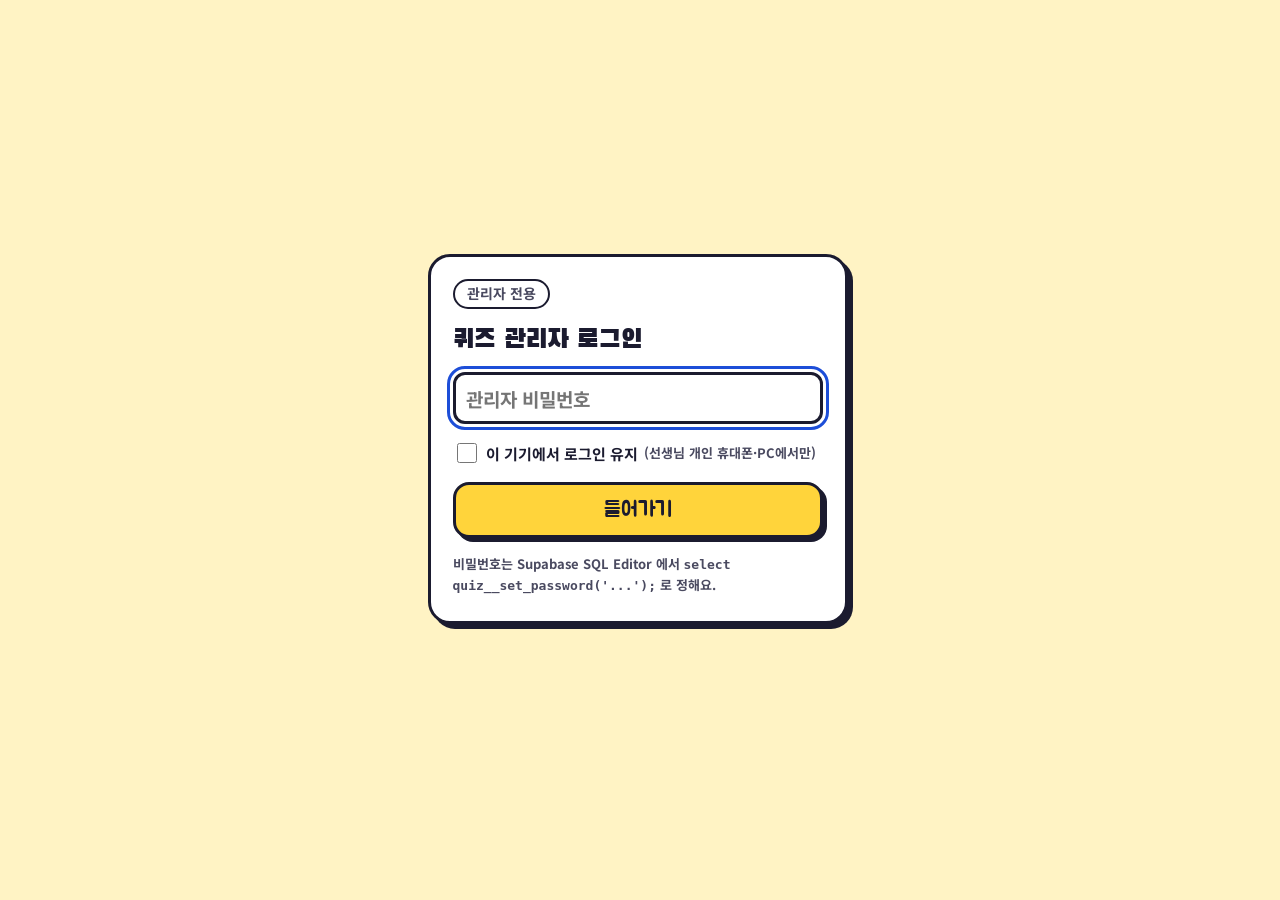
<file: admin.html>
<!doctype html>
<html lang="ko">
<head>
<meta charset="utf-8">
<meta name="viewport" content="width=device-width, initial-scale=1, viewport-fit=cover">
<meta name="robots" content="noindex">
<title>퀴즈 관리자</title>
<link rel="preconnect" href="https://fonts.googleapis.com">
<link rel="preconnect" href="https://fonts.gstatic.com" crossorigin>
<link rel="stylesheet" href="https://fonts.googleapis.com/css2?family=Black+Han+Sans&family=Jua&family=Noto+Sans+KR:wght@400;700;900&family=JetBrains+Mono:wght@500;700&display=swap">
<link rel="stylesheet" href="css/style.css?v=20261126b">
<style>
main.adm { max-width: 1120px; gap: 14px; }
.ahead { display: flex; flex-wrap: wrap; align-items: center; justify-content: space-between; gap: 10px; }
.ahead h1 { font-size: 34px; }
.ahead .acts { display: flex; flex-wrap: wrap; gap: 8px; }
.mini-btn { min-height: 40px; padding: 0 14px; border: 2px solid var(--ink); border-radius: 12px; background: var(--paper); font-weight: 900; font-size: 15px; }
.mini-btn.yellow { background: var(--sun); } .mini-btn.red { background: var(--bad-bg); color: var(--bad); } .mini-btn.green { background: var(--ok-bg); color: var(--ok); }
.mini-btn:disabled { opacity: .5; }
.rs-scope { display: flex; flex-wrap: wrap; gap: 6px 18px; }
.rs-pick { display: flex; gap: 8px; } .rs-pick .sel { flex: 1; min-width: 0; }
.rs-count { display: flex; flex-wrap: wrap; align-items: baseline; gap: 4px 10px; background: var(--bad-bg); border: 2px solid var(--bad); border-radius: 14px; padding: 10px 14px; font-size: 17px; }
.rs-count .big { font-family: var(--display); font-weight: 400; font-size: 28px; color: var(--bad); }
.rs-count .note { flex-basis: 100%; }
.btn:disabled { opacity: .45; box-shadow: none; }
.atabs { display: flex; gap: 0; border: 3px solid var(--ink); border-radius: 14px; overflow: hidden; align-self: flex-start; }
.atabs button { min-height: 46px; padding: 0 20px; border: none; background: var(--paper); font-family: var(--round); font-size: 18px; }
.atabs button + button { border-left: 3px solid var(--ink); }
.atabs button[aria-selected="true"] { background: var(--sun); }
.bar { display: flex; flex-wrap: wrap; gap: 8px; align-items: center; }
.bar input, .bar select, .f input, .f select, .f textarea { min-height: 42px; border: 2px solid var(--ink); border-radius: 10px; background: var(--paper); color: var(--ink); font: 700 15px var(--body); padding: 0 10px; }
.bar input[type="search"] { flex: 1; min-width: 160px; }
.sum { display: flex; flex-wrap: wrap; gap: 8px; }
.sum span { background: var(--paper); border: 2px solid var(--ink); border-radius: 999px; padding: 2px 12px; font-weight: 700; font-size: 14px; }
.tblwrap { overflow-x: auto; border: 3px solid var(--ink); border-radius: 16px; background: var(--paper); max-height: calc(100svh - 300px); overflow-y: auto; }
table { border-collapse: collapse; width: 100%; font-size: 15px; }
th, td { padding: 8px 10px; border-bottom: 1px solid #EDE6C8; text-align: left; white-space: nowrap; }
th { position: sticky; top: 0; background: var(--cream); font-size: 13px; z-index: 1; cursor: pointer; }
td.num { font-variant-numeric: tabular-nums; text-align: right; }
tr.playing td { color: var(--sub); }
.tag2 { display: inline-block; font-size: 12px; font-weight: 900; border-radius: 999px; padding: 0 8px; border: 1.5px solid var(--ink); }
.tag2.done { background: var(--ok-bg); } .tag2.play { background: var(--pick-bg); }
/* 간식 · 체크 */
th.ck, td.ck { width: 34px; text-align: center; padding-left: 6px; padding-right: 6px; }
td.ck input, th.ck input { width: 20px; height: 20px; accent-color: var(--ai); cursor: pointer; }
button.snack { font-family: var(--round); font-size: 14px; white-space: nowrap; min-width: 64px; padding: 3px 10px; border: 2px solid var(--ink); border-radius: 999px; background: var(--paper); color: var(--sub); cursor: pointer; }
button.snack.on { background: var(--ok-bg); color: var(--ok); border-color: var(--ok); font-weight: 700; }
tr.picked td { background: #E0ECFF; }
td.nm { white-space: nowrap; }
@media (max-width: 560px) { .selbar .mini-btn { font-size: 14px; padding: 4px 10px; } }
.selbar { position: sticky; top: 0; z-index: 3; display: flex; flex-wrap: wrap; align-items: center; gap: 8px; background: var(--sun); border: 3px solid var(--ink); border-radius: 14px; padding: 8px 12px; box-shadow: 3px 3px 0 var(--ink); }
.snacksum { background: var(--ok-bg) !important; }
.delnames { display: flex; flex-wrap: wrap; gap: 4px 6px; max-height: 30svh; overflow-y: auto; }
.delnames span { font-size: 13px; font-weight: 700; background: var(--cream); border: 1.5px solid var(--ink); border-radius: 8px; padding: 1px 8px; }
.qrow { display: grid; grid-template-columns: 46px 88px 64px 92px minmax(0, 1fr) 110px 70px 70px; gap: 8px; align-items: center; padding: 8px 10px; border-bottom: 1px solid #EDE6C8; font-size: 15px; }
.qrow.off { opacity: .5; }
.qrow .qt { overflow: hidden; text-overflow: ellipsis; white-space: nowrap; font-weight: 700; }
.qrow .stars { font-size: 14px; }
.qhead { font-size: 13px; font-weight: 900; background: var(--cream); position: sticky; top: 0; z-index: 1; }
.sw { position: relative; width: 52px; height: 30px; border-radius: 999px; border: 2px solid var(--ink); background: #E5E7EB; padding: 0; }
.sw::after { content: ""; position: absolute; top: 3px; left: 3px; width: 20px; height: 20px; border-radius: 50%; background: var(--paper); border: 2px solid var(--ink); transition: left .15s; }
.sw[aria-checked="true"] { background: #22C55E; } .sw[aria-checked="true"]::after { left: 25px; }
.warn { background: var(--bad-bg); border: 2px solid var(--bad); color: var(--bad); border-radius: 12px; padding: 8px 12px; font-weight: 700; font-size: 14px; }
.cover { display: grid; grid-template-columns: repeat(3, minmax(0, 1fr)); gap: 8px; }
.cover div { background: var(--paper); border: 2px solid var(--ink); border-radius: 12px; padding: 6px 10px; font-size: 13px; font-weight: 700; }
.cover b { font-family: var(--round); font-weight: 400; font-size: 16px; }
/* 문제 편집 */
.modal .card.wide { max-width: 760px; }
.f { display: grid; gap: 4px; }
.f > span { font-size: 13px; font-weight: 900; color: var(--sub); }
.f input, .f select, .f textarea { width: 100%; min-width: 0; }
#sQr svg { width: 100%; height: auto; display: block; }
.f textarea { min-height: 84px; padding: 8px 10px; font-family: var(--body); resize: vertical; line-height: 1.5; }
.f textarea.mono, .f input.mono { font-family: var(--mono); font-weight: 500; }
.grid2 { display: grid; grid-template-columns: repeat(2, minmax(0, 1fr)); gap: 10px; }
.grid4 { display: grid; grid-template-columns: repeat(4, minmax(0, 1fr)); gap: 10px; }
@media (max-width: 640px) { .grid2, .grid4 { grid-template-columns: 1fr; } .qrow { grid-template-columns: 40px 70px minmax(0, 1fr) 60px; } .qrow .h-sm { display: none; } }
.opt-row { display: grid; grid-template-columns: 30px minmax(0, 1fr) 36px; gap: 6px; align-items: center; }
.opt-row input[type="text"] { width: 100%; }
.chk { display: inline-flex; align-items: center; gap: 6px; font-weight: 700; font-size: 15px; }
.chk input { width: 20px; height: 20px; }
.spotwrap { position: relative; display: inline-block; line-height: 0; border: 2px solid var(--ink); border-radius: 10px; overflow: hidden; cursor: crosshair; max-width: 100%; touch-action: none; }
.spotwrap img { max-width: 100%; max-height: 300px; user-select: none; }
.spotwrap .spotbox { position: absolute; }
.spotwrap .spotbox.b2 { border-color: #F97316; background: rgba(249, 115, 22, .15); }
.help2 { font-size: 13px; color: var(--sub); font-weight: 700; margin: 0; }
.login { max-width: 420px; margin: auto; }

/* ---------- 간격 다듬기 (2026-11-26): 묶음 사이는 넓게, 묶음 안은 좁게 ---------- */
main.adm { max-width: 1160px; gap: 20px; padding-block: 26px 48px; }
.ahead { align-items: flex-end; gap: 14px 20px; }
.ahead .ttl { display: flex; flex-direction: column; align-items: flex-start; gap: 8px; }
.ahead h1 { line-height: 1.15; }
.ahead .acts { gap: 8px; }
#body { display: flex; flex-direction: column; gap: 14px; min-width: 0; }
.sum { gap: 8px; }
.sum span { padding: 4px 14px; }
.bar { gap: 10px; }
.selbar { gap: 10px; padding: 10px 14px; }
.tblwrap { max-height: calc(100svh - 340px); }
th, td { padding: 11px 12px; }
th { padding-block: 12px; }
td .mini-btn { min-height: 34px; padding: 0 12px; font-size: 14px; border-radius: 10px; }
.rowacts { display: flex; gap: 6px; }
.help2 { line-height: 1.65; margin: 0 4px; }
#body > .help2 { margin-top: -2px; }
.cover { gap: 12px; }
.cover div { padding: 10px 14px; line-height: 1.6; }
.qrow { gap: 12px; padding: 11px 14px; }
.grid2 { gap: 20px; align-items: start; }
.grid2 > .stack { gap: 20px; }
.card.stack { gap: 16px; padding: 22px 22px 24px; }
.f { gap: 6px; }
.modegrp { display: grid; gap: 12px; padding-top: 2px; }
.modegrp .chk input { margin-top: 3px; flex: none; }
.chk input[type="radio"], .chk input[type="checkbox"] { width: 20px; height: 20px; flex: none; }
.card.stack > .btn:last-child { margin-top: 4px; }
.err:empty { display: none; }
@media (max-width: 640px) {
  main.adm { gap: 16px; padding-block: 18px 36px; }
  .ahead { align-items: flex-start; }
  .ahead h1 { font-size: 28px; }
  .ahead .acts { gap: 6px; }
  .ahead .acts .mini-btn { min-height: 38px; padding: 0 12px; font-size: 14px; }
  .atabs { align-self: stretch; }
  .atabs button { flex: 1 1 auto; padding: 0 8px; font-size: 15px; white-space: nowrap; }
  .bar { display: grid; grid-template-columns: repeat(2, minmax(0, 1fr)); gap: 8px; }
  .bar input[type="search"], .bar .mini-btn { grid-column: 1 / -1; }
  .bar select { width: 100%; min-width: 0; }
  .sum { gap: 6px; }
  .sum span { padding: 3px 11px; font-size: 13px; }
  .cover { grid-template-columns: 1fr; gap: 8px; }
  .card.stack { padding: 18px 16px 20px; gap: 14px; }
  .grid2 { gap: 16px; }
  .grid2 > .stack { gap: 16px; }
}
</style>
</head>
<body>
<main class="adm" id="app"><p class="loading">불러오는 중…</p></main>
<div id="layer"></div>

<script src="js/qrcode.js?v=20261126b"></script>
<script src="config.js?v=20261126b"></script>
<script src="js/common.js?v=20261126b"></script>
<script src="js/mock.js?v=20261126b"></script>
<script>
/* =====================================================================
   관리자 페이지 (비밀번호가 있어야 열려요)
   - 참가 기록: 실명 그대로 · 답 보기 · 기록 지우기(다시 도전 허용) · CSV
   - 문제: 추가 · 수정 · 숨기기 · 삭제 (12가지 유형)
   - 설정: 퀴즈 열기/닫기 · 등급 방식 · 제한 시간 · 비밀번호 · 전체 초기화
   ===================================================================== */
const $app = document.getElementById('app'), $layer = document.getElementById('layer');
const ss = { get(k) { try { return sessionStorage.getItem(k); } catch (e) { return null; } }, set(k, v) { try { sessionStorage.setItem(k, v); } catch (e) {} }, del(k) { try { sessionStorage.removeItem(k); } catch (e) {} } };
const ls = { get(k) { try { return localStorage.getItem(k); } catch (e) { return null; } }, set(k, v) { try { localStorage.setItem(k, v); } catch (e) {} }, del(k) { try { localStorage.removeItem(k); } catch (e) {} } };
const forgetPw = () => { ss.del('quiz_admin_pw'); ls.del('quiz_admin_pw'); PW = null; };
let PW = ss.get('quiz_admin_pw') || ls.get('quiz_admin_pw'), D = null, tab = 'people', sortKey = 'rank', sortDir = 1;
const F = { q: '', grade: '', cls: '', status: '', snack: '', area: '', type: '', qs: '' };
const SEL = new Set();   // 참가 기록에서 체크한 학생(기록 id)
const TYPES = ['ox', 'mc', 'multi', 'input', 'fill', 'order', 'match', 'bug', 'sort', 'imgox', 'imgspot', 'imgpick'];
const TYPE_HELP = {
  ox: 'O/X 하나 고르기', mc: '보기 중 하나 고르기', multi: '정답 보기 여러 개 고르기', input: '답을 직접 적기', fill: '코드·문장의 빈칸에 블록 넣기',
  order: '블록을 순서대로 쌓기', match: '왼쪽·오른쪽 짝 맞추기', bug: '틀린(수상한) 줄 누르기', sort: '항목을 두 무리로 나누기',
  imgox: '그림 보고 O/X', imgspot: '그림에서 수상한 곳 누르기', imgpick: '두 그림 중 고르기',
};

function modal(inner, wide) { $layer.innerHTML = `<div class="modal" data-act="close"><div class="card stack${wide ? ' wide' : ''}" style="gap:12px">${inner}</div></div>`; }
const closeModal = () => { $layer.innerHTML = ''; };
const fmtDT = s => { if (!s) return '-'; const d = new Date(s); return `${d.getMonth() + 1}/${d.getDate()} ${String(d.getHours()).padStart(2, '0')}:${String(d.getMinutes()).padStart(2, '0')}`; };

/* ---------- 로그인 ---------- */
function viewLogin(msg) {
  $app.innerHTML = `<div class="card stack login">
    <span class="pill">관리자 전용</span>
    <strong class="ftitle">퀴즈 관리자 로그인</strong>
    ${DEMO ? '<p class="note">체험 모드 비밀번호: <b>admin1234</b></p>' : ''}
    <input class="sel" id="pw" type="password" placeholder="관리자 비밀번호" autocomplete="current-password">
    <label class="chk"><input type="checkbox" id="keep"> 이 기기에서 로그인 유지 <span class="note">(선생님 개인 휴대폰·PC에서만)</span></label>
    ${msg ? `<p class="err" role="alert">${esc(msg)}</p>` : ''}
    <button class="btn wide" id="loginBtn">들어가기</button>
    <p class="note">비밀번호는 Supabase SQL Editor 에서 <code>select quiz__set_password('...');</code> 로 정해요.</p>
  </div>`;
  const go = async () => {
    const v = document.getElementById('pw').value; if (!v) return;
    document.getElementById('loginBtn').classList.add('busy');
    try { await rpc('admin_login', { p_pw: v }); PW = v; ss.set('quiz_admin_pw', v); if (document.getElementById('keep').checked) ls.set('quiz_admin_pw', v); await load(); }
    catch (e) { viewLogin(e.message); }
  };
  document.getElementById('loginBtn').onclick = go;
  document.getElementById('pw').onkeydown = e => { if (e.key === 'Enter') go(); };
  document.getElementById('pw').focus();
}
async function load(keepTab) {
  try { D = await rpc('admin_data', { p_pw: PW }); render(); }
  catch (e) { if (e.user && /비밀번호/.test(e.message)) { forgetPw(); viewLogin(e.message); } else toast(e.message); }
}

/* ---------- 화면 ---------- */
function render() {
  const st = D.settings;
  $app.innerHTML = `<div class="ahead">
      <div class="ttl"><span class="pill">${esc(st.school)} · 관리자</span><h1><span class="blue">AI·코딩</span> 퀴즈 관리</h1></div>
      <div class="acts">
        <button class="mini-btn ${st.isOpen ? 'green' : 'red'}" data-act="toggleOpen" title="눌러서 바꾸기">${st.isOpen ? '● 퀴즈 열림' : '● 퀴즈 닫힘'}</button>
        <a class="mini-btn" style="display:inline-flex;align-items:center;text-decoration:none;color:inherit" href="dashboard.html" target="_blank" rel="noopener">대시보드</a>
        <button class="mini-btn red" data-act="askReset">기록 초기화</button>
        <button class="mini-btn" data-act="reload">새로고침</button>
        <button class="mini-btn" data-act="logout">로그아웃</button>
      </div>
    </div>
    <div class="atabs" role="tablist">
      ${[['people', `참가 기록 ${D.attempts.length}`], ['questions', `문제 ${D.questions.length}`], ['settings', '설정']].map(([k, l]) => `<button role="tab" data-act="tab" data-v="${k}" aria-selected="${tab === k}">${l}</button>`).join('')}
    </div>
    <div id="body"></div>`;
  ({ people: viewPeople, questions: viewQuestions, settings: viewSettings })[tab]();
}

/* ----- 참가 기록 ----- */
function peopleRows(all) {
  const q = F.q.trim();
  let list = D.attempts.map((a, i) => ({ ...a, sid: sidOf(a.grade, a.cls, a.num), status: a.finished ? 'done' : 'play' }));
  let r = 0; list.filter(a => a.finished).sort((x, y) => y.score - x.score || x.time - y.time || new Date(x.finished) - new Date(y.finished)).forEach(a => { a.rank = ++r; });
  if (!all) list = list.filter(a => (!F.grade || a.grade == F.grade) && (!F.cls || a.cls == F.cls) && (!F.status || a.status === F.status) && (!F.snack || (F.snack === 'yes') === !!a.snack) && (!q || a.name.includes(q) || a.sid.includes(q)));
  const val = a => ({ rank: a.rank ?? 1e9, sid: a.sid, name: a.name, score: a.score ?? -1, time: a.time ?? 1e9, hints: a.hints ?? 99, started: a.started, snack: a.snack ? 1 : 0 })[sortKey];
  return list.sort((x, y) => (val(x) > val(y) ? 1 : val(x) < val(y) ? -1 : 0) * sortDir);
}
function viewPeople() {
  const all = D.attempts, done = all.filter(a => a.finished), avg = done.length ? Math.round(done.reduce((s, a) => s + a.score, 0) / done.length * 10) / 10 : 0;
  [...SEL].forEach(id => { if (!all.some(a => a.id === id)) SEL.delete(id); });   // 지워진 기록은 체크에서 빼요
  const rows = peopleRows(), snackN = all.filter(a => a.snack).length;
  const allOn = rows.length > 0 && rows.every(a => SEL.has(a.id));
  const th = (k, l) => `<th data-act="sort" data-v="${k}">${l}${sortKey === k ? (sortDir > 0 ? ' ▲' : ' ▼') : ''}</th>`;
  document.getElementById('body').innerHTML = `
    <div class="sum"><span>완료 ${done.length}명</span><span>푸는 중 ${all.length - done.length}명</span><span>평균 ${avg}점</span><span>만점 ${done.filter(a => a.score === 100).length}명</span><span>무결점 ${done.filter(a => a.flawless).length}명</span><span class="snacksum">간식 지급 ${snackN} / ${all.length}명</span></div>
    <div class="bar">
      <input type="search" id="fq" placeholder="이름 또는 학번 찾기" value="${esc(F.q)}">
      <select id="fgrade"><option value="">전체 학년</option>${[1, 2, 3].map(g => `<option value="${g}"${F.grade == g ? ' selected' : ''}>${g}학년</option>`).join('')}</select>
      <select id="fcls"><option value="">전체 반</option>${Array.from({ length: 12 }, (_, i) => `<option value="${i + 1}"${F.cls == i + 1 ? ' selected' : ''}>${i + 1}반</option>`).join('')}</select>
      <select id="fstatus"><option value="">전체 상태</option><option value="done"${F.status === 'done' ? ' selected' : ''}>완료</option><option value="play"${F.status === 'play' ? ' selected' : ''}>푸는 중</option></select>
      <select id="fsnack"><option value="">간식 전체</option><option value="no"${F.snack === 'no' ? ' selected' : ''}>간식 아직</option><option value="yes"${F.snack === 'yes' ? ' selected' : ''}>간식 지급함</option></select>
      <button class="mini-btn yellow" data-act="csv">CSV 내려받기</button>
    </div>
    <div class="selbar"${SEL.size ? '' : ' hidden'}>
      <b>${SEL.size}명 체크함</b>
      <button class="mini-btn green" data-act="snackSel" data-v="1">간식 지급</button>
      <button class="mini-btn" data-act="snackSel" data-v="0">간식 취소</button>
      <button class="mini-btn red" data-act="askDelSel">체크한 학생 기록 지우기</button>
      <button class="mini-btn" data-act="selNone">체크 풀기</button>
    </div>
    <div class="tblwrap"><table>
      <thead><tr><th class="ck"><input type="checkbox" id="selAll" aria-label="보이는 학생 모두 체크"${allOn ? ' checked' : ''}></th>${th('snack', '간식')}${th('sid', '학번')}${th('name', '이름')}${th('rank', '순위')}${th('score', '점수')}<th>맞힘</th>${th('time', '시간')}${th('hints', '힌트')}<th>콤보</th><th>무결점</th><th>상태</th>${th('started', '시작')}<th></th></tr></thead>
      <tbody>${rows.map(a => `<tr class="${a.finished ? '' : 'playing'}${SEL.has(a.id) ? ' picked' : ''}">
        <td class="ck"><input type="checkbox" class="selbox" data-id="${a.id}" aria-label="${esc(a.name)} 체크"${SEL.has(a.id) ? ' checked' : ''}></td>
        <td><button class="snack${a.snack ? ' on' : ''}" data-act="snack" data-id="${a.id}" aria-pressed="${!!a.snack}" title="${a.snack ? '지급 ' + fmtDT(a.snackAt) + ' · 누르면 취소' : '누르면 지급으로 바뀌어요'}">${a.snack ? '✓ 지급' : '미지급'}</button></td>
        <td>${a.sid}</td><td class="nm"><b>${esc(a.name)}</b></td><td class="num">${a.rank ?? '-'}</td>
        <td class="num">${a.score ?? '-'}</td><td class="num">${a.finished ? `${a.right}/${a.total}` : `${a.answered}/${a.items}`}</td>
        <td class="num">${a.time != null ? fmtTime(a.time) : '-'}</td><td class="num">${a.hints ?? '-'}</td><td class="num">${a.combo ?? '-'}</td>
        <td>${a.flawless ? '<span class="flawmini">무결점</span>' : ''}</td>
        <td><span class="tag2 ${a.status}">${a.finished ? '완료' : '푸는 중'}</span></td><td>${fmtDT(a.started)}</td>
        <td><div class="rowacts"><button class="mini-btn" data-act="detail" data-id="${a.id}">답 보기</button><button class="mini-btn red" data-act="delAttempt" data-id="${a.id}">지우기</button></div></td>
      </tr>`).join('') || '<tr><td colspan="14" class="note">아직 기록이 없어요.</td></tr>'}</tbody>
    </table></div>
    <p class="help2"><b>간식</b> 칸을 누르면 지급 ↔ 미지급이 바로 바뀌어요. 왼쪽 네모로 여러 학생을 체크해서 한 번에 간식 지급·취소하거나 기록을 지울 수 있어요. '지우기'를 하면 그 학생이 처음부터 다시 도전할 수 있어요. 대시보드에는 이름 가운데가 가려져서 나와요.</p>`;
  const rerender = () => { const y = scrollY; viewPeople(); scrollTo(0, y); };
  document.getElementById('fq').oninput = e => { F.q = e.target.value; clearTimeout(window._ft); window._ft = setTimeout(() => { rerender(); const el = document.getElementById('fq'); el.focus(); el.setSelectionRange(el.value.length, el.value.length); }, 250); };
  ['grade', 'cls', 'status', 'snack'].forEach(k => { document.getElementById('f' + k).onchange = e => { F[k] = e.target.value; rerender(); }; });
  document.getElementById('selAll').onchange = e => { rows.forEach(a => e.target.checked ? SEL.add(a.id) : SEL.delete(a.id)); rerender(); };
  document.querySelectorAll('.selbox').forEach(el => { el.onchange = () => { const id = Number(el.dataset.id); el.checked ? SEL.add(id) : SEL.delete(id); rerender(); }; });
}
function csv(all) {
  const head = ['순위', '학번', '학년', '반', '번호', '이름', '점수', '맞힌수', '문제수', '걸린시간(초)', '힌트', '최고콤보', '무결점', '상태', '시작', '완료', '간식지급', '간식지급시각'];
  const lines = peopleRows(all).map(a => [a.rank ?? '', a.sid, a.grade, a.cls, a.num, a.name, a.score ?? '', a.right ?? '', a.total ?? '', a.time ?? '', a.hints ?? '', a.combo ?? '', a.flawless ? 'O' : '', a.finished ? '완료' : '푸는 중', a.started || '', a.finished || '', a.snack ? 'O' : '', a.snackAt || '']);
  const text = '﻿' + [head, ...lines].map(r => r.map(v => `"${String(v).replace(/"/g, '""')}"`).join(',')).join('\r\n');
  const blob = new Blob([text], { type: 'text/csv;charset=utf-8' }), name = `퀴즈기록_${new Date().toISOString().slice(0, 10)}.csv`;
  const save = async () => {
    const dl = window.claude && typeof window.claude.use === 'function' ? await window.claude.use('downloads').catch(() => null) : undefined;
    if (dl) { try { await dl.save({ filename: name, data: blob }); } catch (e) {} return; }
    const a = document.createElement('a'); a.href = URL.createObjectURL(blob); a.download = name; document.body.appendChild(a); a.click(); a.remove();
  };
  save();
}
async function showDetail(id) {
  const a = D.attempts.find(x => x.id === id);
  modal(`<strong class="ftitle">${sidOf(a.grade, a.cls, a.num)} ${esc(a.name)}</strong><p class="loading" style="font-size:16px">불러오는 중…</p>`, true);
  try {
    const items = await rpc('admin_attempt', { p_pw: PW, p_id: id }) || [];
    const show = x => (x === null || x === undefined ? '<span class="note">-</span>' : esc(typeof x === 'string' ? x : JSON.stringify(x)));
    modal(`<strong class="ftitle">${sidOf(a.grade, a.cls, a.num)} ${esc(a.name)} · ${a.score ?? '-'}점</strong>
      <div class="stack" style="gap:6px;max-height:64svh;overflow-y:auto">${items.map(i => `<div class="rv"><span class="mk ${i.correct ? 'o' : 'x'}">${i.correct ? 'O' : i.correct === false ? 'X' : '·'}</span><div>
        <div class="t">${i.pos + 1}. ${esc(i.q)}</div>
        <div class="s">${i.area} · ${KIND[i.type]} · ${i.timeout ? '시간 초과' : i.time != null ? fmtTime(i.time) : '아직'}${i.hint ? ' · 힌트' : ''}</div>
        <div class="s">학생 답: ${show(i.answer)}</div><div class="s" style="color:var(--ok);font-weight:700;white-space:pre-line">정답: ${esc(i.answerText)}</div></div></div>`).join('') || '<p class="note">문제 기록이 없어요 (예시 학생).</p>'}</div>
      <button class="btn wide" data-act="close">닫기</button>`, true);
  } catch (e) { closeModal(); toast(e.message); }
}
function askDelAttempt(id) {
  const a = D.attempts.find(x => x.id === id);
  modal(`<strong class="ftitle">기록을 지울까요?</strong><p><b>${sidOf(a.grade, a.cls, a.num)} ${esc(a.name)}</b> 학생의 기록이 사라지고, 처음부터 다시 도전할 수 있어요. 되돌릴 수 없어요.</p>
    <div class="btn-row"><button class="btn ghost" data-act="close">그만두기</button><button class="btn" style="background:var(--coral);color:#fff" data-act="doDelAttempt" data-id="${id}">지우기</button></div>`);
}

/* ----- 문제 ----- */
function viewQuestions() {
  const qs = D.questions.filter(q => (!F.area || q.area === F.area) && (!F.type || q.type === F.type) && (!F.qs || (q.body.q || '').includes(F.qs) || q.topic.includes(F.qs)));
  const act = D.questions.filter(q => q.active);
  const cnt = (a, l) => act.filter(q => q.area === a && q.level === l).length;
  const short = AREAS.filter(a => cnt(a, 1) < 3 || cnt(a, 2) < 1 || cnt(a, 3) < 1 || act.filter(q => q.area === a).length < 5);
  document.getElementById('body').innerHTML = `
    <div class="cover">${AREAS.map(a => `<div><b>${a}</b> · 켜진 문제 ${act.filter(q => q.area === a).length}개<br>★ ${cnt(a, 1)} · ★★ ${cnt(a, 2)} · ★★★ ${cnt(a, 3)}</div>`).join('')}</div>
    ${short.length ? `<div class="warn">${short.join(', ')} 문제가 부족해요. 한 판에 스테이지마다 ★3 · ★★1 · ★★★1개를 뽑아요. 모자라면 다른 난이도로 채워요.</div>` : ''}
    <div class="bar">
      <input type="search" id="fqs" placeholder="문제 글·주제 찾기" value="${esc(F.qs)}">
      <select id="farea"><option value="">전체 영역</option>${AREAS.map(a => `<option${F.area === a ? ' selected' : ''}>${a}</option>`).join('')}</select>
      <select id="ftype"><option value="">전체 유형</option>${TYPES.map(t => `<option value="${t}"${F.type === t ? ' selected' : ''}>${KIND[t]}</option>`).join('')}</select>
      <button class="mini-btn yellow" data-act="newQ">+ 새 문제</button>
    </div>
    <div class="tblwrap">
      <div class="qrow qhead"><span>번호</span><span>영역</span><span class="h-sm">난이도</span><span class="h-sm">유형</span><span>문제</span><span class="h-sm">출제 · 정답률</span><span>출제</span><span></span></div>
      ${qs.map(q => `<div class="qrow${q.active ? '' : ' off'}">
        <span class="note">#${q.id}</span><span class="chip a-${q.area}" style="justify-self:start">${q.area}</span>
        <span class="stars h-sm">${stars(q.level)}</span><span class="note h-sm">${KIND[q.type]}</span>
        <span class="qt" title="${esc(q.body.q)}">${esc(q.body.q)}</span>
        <span class="note h-sm">${q.used}번 · ${q.rate == null ? '-' : q.rate + '%'}</span>
        <button class="sw" role="switch" aria-checked="${q.active}" aria-label="출제 켜기/끄기" data-act="toggleQ" data-id="${q.id}"></button>
        <button class="mini-btn" data-act="editQ" data-id="${q.id}">수정</button>
      </div>`).join('') || '<p class="note" style="padding:10px">해당하는 문제가 없어요.</p>'}
    </div>
    <p class="help2">출제를 끄면 새로 시작하는 학생에게 나오지 않아요. 이미 풀고 있는 학생은 시작할 때의 문제 그대로 채점돼요.</p>`;
  const rerender = () => { const y = scrollY; viewQuestions(); scrollTo(0, y); };
  document.getElementById('fqs').oninput = e => { F.qs = e.target.value; clearTimeout(window._ft); window._ft = setTimeout(() => { rerender(); const el = document.getElementById('fqs'); el.focus(); el.setSelectionRange(el.value.length, el.value.length); }, 250); };
  document.getElementById('farea').onchange = e => { F.area = e.target.value; rerender(); };
  document.getElementById('ftype').onchange = e => { F.type = e.target.value; rerender(); };
}

/* 문제 편집기 */
let ED = null;   // 편집 중인 문제
const lines = s => String(s || '').split('\n').map(x => x.replace(/\s+$/, '')).filter(x => x.trim() !== '');
const val = id => { const el = document.getElementById(id); return el ? el.value : ''; };
const chk = id => { const el = document.getElementById(id); return !!(el && el.checked); };
function openEditor(q) {
  ED = q ? JSON.parse(JSON.stringify(q)) : { id: null, area: '파이썬', topic: '', level: 1, type: 'mc', active: true, body: { q: '', options: ['', '', '', ''], answer: 0, hint: '', why: '' } };
  drawEditor();
}
function drawEditor() {
  const q = ED, b = q.body;
  modal(`<div class="ahead"><strong class="ftitle">${q.id ? `문제 #${q.id} 고치기` : '새 문제'}</strong>${q.id ? '<button class="mini-btn red" data-act="askDelQ">문제 삭제</button>' : ''}</div>
    <div class="grid4">
      <label class="f"><span>영역</span><select id="eArea">${AREAS.map(a => `<option${q.area === a ? ' selected' : ''}>${a}</option>`).join('')}</select></label>
      <label class="f"><span>주제 (짧게)</span><input id="eTopic" value="${esc(q.topic)}" placeholder="예: 반복문"></label>
      <label class="f"><span>난이도</span><select id="eLevel">${[1, 2, 3].map(l => `<option value="${l}"${q.level == l ? ' selected' : ''}>${'★'.repeat(l)}</option>`).join('')}</select></label>
      <label class="f"><span>풀이 방식</span><select id="eType">${TYPES.map(t => `<option value="${t}"${q.type === t ? ' selected' : ''}>${KIND[t]}</option>`).join('')}</select></label>
    </div>
    <p class="help2">${TYPE_HELP[q.type]}</p>
    <label class="f"><span>문제 글</span><textarea id="eQ" style="min-height:60px">${esc(b.q || '')}</textarea></label>
    ${['fill'].includes(q.type) ? '' : `<label class="f"><span>코드 (없으면 비워 둬요)</span><textarea id="eCode" class="mono">${esc(b.code || '')}</textarea></label>`}
    <div id="eType2">${typeFields(q.type, b)}</div>
    <div class="grid2">
      <label class="f"><span>힌트 (학생이 누르면 보여요)</span><textarea id="eHint" style="min-height:60px">${esc(b.hint || '')}</textarea></label>
      <label class="f"><span>해설 (답한 뒤 보여요)</span><textarea id="eWhy" style="min-height:60px">${esc(b.why || '')}</textarea></label>
    </div>
    <label class="chk"><input type="checkbox" id="eActive"${q.active ? ' checked' : ''}> 출제하기</label>
    <p class="err" id="eErr" role="alert"></p>
    <div class="btn-row"><button class="btn ghost" data-act="close">닫기</button><button class="btn" data-act="saveQ">저장</button></div>`, true);
  document.getElementById('eType').onchange = e => { const nt = e.target.value; ED = { ...collect(true, ED.type), type: nt }; ED.body = convertBody(ED.body, nt); drawEditor(); };
  bindSpot();
}
/* 유형을 바꿔도 쓸 수 있는 건 옮겨 줘요 */
function convertBody(b, t) {
  const out = { q: b.q, code: b.code, hint: b.hint, why: b.why };
  if (t === 'mc' || t === 'multi') { out.options = b.options || ['', '', '', '']; out.answer = 0; out.answers = [0]; }
  if (t === 'ox' || t === 'imgox') out.answer = 'O';
  if (t.startsWith('img')) { out.img = b.img || 'img/'; }
  if (t === 'imgspot') { out.spot = b.spot || [30, 30, 30, 30]; if (b.spot2) out.spot2 = b.spot2; }
  if (t === 'imgpick') { out.imgs = b.imgs || ['img/', 'img/']; out.answer = 0; }
  if (t === 'sort') { out.buckets = b.buckets || ['', '']; out.items = b.items || []; }
  if (t === 'fill') { out.code = b.code || ''; out.chips = b.chips || []; out.answer = []; }
  if (t === 'input') out.answer = [];
  if (t === 'bug') { out.lines = b.lines || []; out.answer = 0; }
  if (t === 'order') out.blocks = b.blocks || [];
  if (t === 'match') out.pairs = b.pairs || [];
  return out;
}
function typeFields(t, b) {
  switch (t) {
    case 'ox': return `<div class="f"><span>정답</span><div class="bar">${['O', 'X'].map(k => `<label class="chk"><input type="radio" name="eOX" value="${k}"${b.answer === k ? ' checked' : ''}> ${k}</label>`).join('')}</div></div>`;
    case 'imgox': return `${imgField('eImg', b.img)}<div class="f"><span>정답 (AI가 만든 그림이면 보통 O)</span><div class="bar">${['O', 'X'].map(k => `<label class="chk"><input type="radio" name="eOX" value="${k}"${b.answer === k ? ' checked' : ''}> ${k}</label>`).join('')}</div></div>`;
    case 'mc': case 'multi': {
      const opts = (b.options && b.options.length ? b.options : ['', '', '', '']);
      const isOk = i => (t === 'mc' ? b.answer === i : (b.answers || []).includes(i));
      return `<div class="f"><span>보기 (${t === 'mc' ? '정답 하나에 ●' : '정답 모두에 ✓'} · 학생에게는 섞여서 나와요)</span><div class="stack" style="gap:6px" id="eOpts">
        ${opts.map((o, i) => `<div class="opt-row"><input type="${t === 'mc' ? 'radio' : 'checkbox'}" name="eAns" value="${i}"${isOk(i) ? ' checked' : ''} aria-label="정답"><input type="text" class="eOpt" value="${esc(o)}" placeholder="보기 ${i + 1}"><button class="mini-btn" data-act="delOpt" data-v="${i}" aria-label="보기 지우기">−</button></div>`).join('')}
        </div><button class="mini-btn" data-act="addOpt" style="justify-self:start">+ 보기 추가</button></div>`;
    }
    case 'input': return `<div class="grid2"><label class="f"><span>인정할 정답 (한 줄에 하나 · 띄어쓰기·대소문자는 무시)</span><textarea id="eAnswers">${esc((b.answer || []).join('\n'))}</textarea></label><label class="f"><span>입력칸 안내 글</span><input id="ePh" value="${esc(b.placeholder || '')}" placeholder="예: 숫자"></label></div>`;
    case 'fill': return `<label class="f"><span>코드·문장 (빈칸 자리에 {0}, {1} 처럼 적어요)</span><textarea id="eCode" class="mono">${esc(b.code || '')}</textarea></label>
      <div class="grid2"><label class="f"><span>정답 (빈칸 순서대로 한 줄에 하나)</span><textarea id="eAnswers" class="mono">${esc((b.answer || []).join('\n'))}</textarea></label>
      <label class="f"><span>블록 목록 (정답 + 헷갈리는 블록 · 한 줄에 하나)</span><textarea id="eChips" class="mono">${esc((b.chips || []).join('\n'))}</textarea></label></div>
      <label class="chk"><input type="checkbox" id="ePlain"${b.plain ? ' checked' : ''}> 코드가 아니라 일반 문장이에요</label>`;
    case 'order': return `<label class="f"><span>블록 (정답 순서대로 한 줄에 하나 · 앞 띄어쓰기도 그대로 지켜요 · 학생에게는 섞여서 나와요)</span><textarea id="eBlocks" class="mono" style="min-height:120px">${esc((b.blocks || []).join('\n'))}</textarea></label>
      <label class="chk"><input type="checkbox" id="eTextBlocks"${b.text_blocks ? ' checked' : ''}> 코드가 아니라 글 블록이에요</label>`;
    case 'match': return `<label class="f"><span>짝 (한 줄에 하나 · <code>왼쪽 =&gt; 오른쪽</code>)</span><textarea id="ePairs" style="min-height:120px">${esc((b.pairs || []).map(p => p[0] + ' => ' + p[1]).join('\n'))}</textarea></label>
      <label class="chk"><input type="checkbox" id="eCodeLeft"${b.code_left ? ' checked' : ''}> 왼쪽이 코드예요</label>`;
    case 'bug': return `<label class="f"><span>줄 (한 줄에 하나 · 앞 띄어쓰기도 그대로)</span><textarea id="eLines" class="mono" style="min-height:110px">${esc((b.lines || []).join('\n'))}</textarea></label>
      <div class="grid2"><label class="f"><span>정답 줄 번호 (1부터)</span><input id="eLineNo" type="number" min="1" value="${(b.answer ?? 0) + 1}"></label>
      <label class="chk" style="align-self:end"><input type="checkbox" id="ePlain"${b.plain ? ' checked' : ''}> 코드가 아니라 일반 글이에요</label></div>`;
    case 'sort': {
      const bk = b.buckets || ['', ''], items = b.items || [];
      return `<div class="grid2">${[0, 1].map(k => `<div class="stack" style="gap:6px"><label class="f"><span>무리 ${k + 1} 이름</span><input id="eBk${k}" value="${esc(bk[k] || '')}" placeholder="${k ? '예: AI 아님' : '예: AI 기술'}"></label>
        <label class="f"><span>무리 ${k + 1}에 들어갈 항목 (한 줄에 하나)</span><textarea id="eIt${k}">${esc(items.filter(i => Number(i[1]) === k).map(i => i[0]).join('\n'))}</textarea></label></div>`).join('')}</div>`;
    }
    case 'imgspot': {
      const sp = b.spot || [30, 30, 30, 30], has2 = Array.isArray(b.spot2) && b.spot2.length === 4, sp2 = has2 ? b.spot2 : [60, 60, 20, 20];
      const nums = (cls, v) => `<div class="grid4">${['왼쪽 %', '위 %', '너비 %', '높이 %'].map((l, i) => `<label class="f"><span>${l}</span><input type="number" class="${cls}" data-i="${i}" value="${v[i]}" step="0.5"></label>`).join('')}</div>`;
      return `${imgField('eImg', b.img)}
        <div class="f"><span>정답 영역: 아래 그림에서 끌어서 네모를 그려요 (정답이 두 곳이면 영역 2도 켜요)</span>
          <div class="bar"><label class="chk"><input type="radio" name="eSpTarget" value="1" checked> 영역 1 그리기</label><label class="chk"><input type="radio" name="eSpTarget" value="2"${has2 ? '' : ' disabled'}> 영역 2 그리기</label><label class="chk"><input type="checkbox" id="eSp2On"${has2 ? ' checked' : ''}> 정답 영역 2 쓰기</label></div>
          <div><span class="spotwrap" id="eSpotWrap"><img id="eSpotImg" src="${esc(b.img || '')}" alt="정답 영역 그리기" draggable="false"><span class="spotbox" id="eSpotBox" style="left:${sp[0]}%;top:${sp[1]}%;width:${sp[2]}%;height:${sp[3]}%"></span><span class="spotbox b2" id="eSpotBox2" style="left:${sp2[0]}%;top:${sp2[1]}%;width:${sp2[2]}%;height:${sp2[3]}%"${has2 ? '' : ' hidden'}></span></span></div>
          <strong style="font-size:14px">영역 1 (초록)</strong>${nums('eSp', sp)}
          <div id="eSp2Nums"${has2 ? '' : ' hidden'}><strong style="font-size:14px">영역 2 (주황)</strong>${nums('eSp2', sp2)}</div></div>
        <label class="f"><span>정답 설명 (예: 휴대폰 화면 속 QR 코드)</span><input id="eSpotLabel" value="${esc(b.spotLabel || '')}"></label>`;
    }
    case 'imgpick': return `<div class="grid2">${imgField('eImgA', (b.imgs || [])[0], 'A 그림')}${imgField('eImgB', (b.imgs || [])[1], 'B 그림')}</div>
      <div class="f"><span>정답 (예: AI가 만든 그림)</span><div class="bar">${['A', 'B'].map((k, i) => `<label class="chk"><input type="radio" name="ePick" value="${i}"${b.answer === i ? ' checked' : ''}> ${k}</label>`).join('')}</div></div>`;
  }
  return '';
}
function imgField(id, v, label = '그림 주소') {
  return `<label class="f"><span>${label} (깃허브 저장소의 img 폴더에 올리고 <code>img/파일이름.png</code> 처럼 적어요)</span><input id="${id}" class="mono" value="${esc(v || '')}" placeholder="img/파일이름.png"></label>`;
}
function bindSpot() {
  const wrap = document.getElementById('eSpotWrap'); if (!wrap) return;
  const img = document.getElementById('eSpotImg');
  const area = k => ({ box: document.getElementById(k === 2 ? 'eSpotBox2' : 'eSpotBox'), inp: [...document.querySelectorAll(k === 2 ? '.eSp2' : '.eSp')] });
  const setBox = (k, sp) => { const a = area(k); a.box.style.left = sp[0] + '%'; a.box.style.top = sp[1] + '%'; a.box.style.width = sp[2] + '%'; a.box.style.height = sp[3] + '%'; a.inp.forEach((el, i) => { el.value = sp[i]; }); };
  const target = () => Number((document.querySelector('input[name="eSpTarget"]:checked') || {}).value || 1);
  const pt = e => { const r = img.getBoundingClientRect(); return [Math.max(0, Math.min(100, (e.clientX - r.left) / r.width * 100)), Math.max(0, Math.min(100, (e.clientY - r.top) / r.height * 100))]; };
  let start = null;
  wrap.onpointerdown = e => { start = pt(e); wrap.setPointerCapture(e.pointerId); };
  wrap.onpointermove = e => { if (!start) return; const p = pt(e), r1 = v => Math.round(v * 2) / 2; setBox(target(), [r1(Math.min(start[0], p[0])), r1(Math.min(start[1], p[1])), r1(Math.abs(p[0] - start[0])), r1(Math.abs(p[1] - start[1]))]); };
  wrap.onpointerup = () => { start = null; };
  [1, 2].forEach(k => area(k).inp.forEach(el => { el.oninput = () => setBox(k, area(k).inp.map(x => Number(x.value) || 0)); }));
  const on2 = document.getElementById('eSp2On'), r2 = document.querySelector('input[name="eSpTarget"][value="2"]');
  on2.onchange = () => { const on = on2.checked; area(2).box.hidden = !on; document.getElementById('eSp2Nums').hidden = !on; r2.disabled = !on; if (!on && r2.checked) document.querySelector('input[name="eSpTarget"][value="1"]').checked = true; };
  document.getElementById('eImg').oninput = e => { img.src = e.target.value; };
}
/* 편집기 → 저장할 모양 */
function collect(loose, asType) {
  const t = asType || val('eType'), b = { q: val('eQ').trim() };
  const code = val('eCode'); if (code.trim()) b.code = code.replace(/\s+$/, '');
  const hint = val('eHint').trim(), why = val('eWhy').trim(); if (hint) b.hint = hint; if (why) b.why = why;
  switch (t) {
    case 'ox': case 'imgox': b.answer = (document.querySelector('input[name="eOX"]:checked') || {}).value || 'O'; if (t === 'imgox') b.img = val('eImg').trim(); break;
    case 'mc': case 'multi': {
      const opts = [...document.querySelectorAll('.eOpt')].map(x => x.value.trim());
      const picked = [...document.querySelectorAll('input[name="eAns"]:checked')].map(x => Number(x.value));
      const keep = opts.map((o, i) => ({ o, i })).filter(x => x.o !== '' || loose);
      b.options = keep.map(x => x.o);
      const re = i => keep.findIndex(x => x.i === i);
      if (t === 'mc') b.answer = picked.length ? re(picked[0]) : -1; else b.answers = picked.map(re).filter(i => i >= 0);
      break;
    }
    case 'input': b.answer = lines(val('eAnswers')).map(x => x.trim()); if (val('ePh').trim()) b.placeholder = val('ePh').trim(); break;
    case 'fill': b.answer = lines(val('eAnswers')).map(x => x.trim()); b.chips = lines(val('eChips')).map(x => x.trim()); if (chk('ePlain')) b.plain = true; break;
    case 'order': b.blocks = lines(val('eBlocks')); if (chk('eTextBlocks')) b.text_blocks = true; break;
    case 'match': b.pairs = lines(val('ePairs')).map(l => { const k = l.indexOf('=>'); return k < 0 ? [l.trim(), ''] : [l.slice(0, k).trim(), l.slice(k + 2).trim()]; }); if (chk('eCodeLeft')) b.code_left = true; break;
    case 'bug': b.lines = lines(val('eLines')); b.answer = Number(val('eLineNo')) - 1; if (chk('ePlain')) b.plain = true; break;
    case 'sort': b.buckets = [val('eBk0').trim(), val('eBk1').trim()]; b.items = [0, 1].flatMap(k => lines(val('eIt' + k)).map(x => [x.trim(), k])); break;
    case 'imgspot': b.img = val('eImg').trim(); b.spot = [...document.querySelectorAll('.eSp')].map(x => Number(x.value) || 0); if (chk('eSp2On')) b.spot2 = [...document.querySelectorAll('.eSp2')].map(x => Number(x.value) || 0); if (val('eSpotLabel').trim()) b.spotLabel = val('eSpotLabel').trim(); break;
    case 'imgpick': b.imgs = [val('eImgA').trim(), val('eImgB').trim()]; b.answer = Number((document.querySelector('input[name="ePick"]:checked') || {}).value || 0); break;
  }
  return { id: ED.id, area: val('eArea'), topic: val('eTopic').trim(), level: Number(val('eLevel')), type: t, active: chk('eActive'), body: b };
}
async function saveQ(btn) {
  const q = collect(false);
  btn.classList.add('busy');
  try { await rpc('admin_save_question', { p_pw: PW, p: q }); closeModal(); toast('문제를 저장했어요'); await load(); }
  catch (e) { document.getElementById('eErr').textContent = e.message; btn.classList.remove('busy'); }
}

/* ----- 설정 ----- */
function viewSettings() {
  const st = D.settings, base = new URL('./', location.href).href;
  document.getElementById('body').innerHTML = `
    <div class="grid2">
      <div class="card stack">
        <strong class="ftitle" style="font-size:22px">퀴즈 설정</strong>
        <label class="f"><span>학교 이름</span><input id="sSchool" value="${esc(st.school)}"></label>
        <label class="f"><span>퀴즈 이름</span><input id="sTitle" value="${esc(st.title)}"></label>
        <label class="chk"><input type="checkbox" id="sOpen"${st.isOpen ? ' checked' : ''}> 퀴즈 열기 (끄면 새로 시작할 수 없어요 · 풀던 학생은 마저 풀 수 있어요)</label>
        <label class="f"><span>문제당 제한 시간 (초)</span><input id="sLimit" type="number" min="20" max="180" value="${st.limit}"></label>
        <div class="f"><span>등급 방식</span><div class="modegrp">
          ${Object.entries(MODES).map(([k, m]) => `<label class="chk" style="align-items:flex-start"><input type="radio" name="sMode" value="${k}"${st.tierMode === k ? ' checked' : ''}><span><b>${m.label}</b><br><span class="note">${m.note}</span></span></label>`).join('')}
        </div></div>
        <label class="f"><span>새 관리자 비밀번호 (바꿀 때만 · 6글자 이상)</span><input id="sPw" type="password" autocomplete="new-password"></label>
        <p class="err" id="sErr" role="alert"></p>
        <button class="btn" data-act="saveSettings">설정 저장</button>
      </div>
      <div class="stack">
        <div class="card stack">
          <strong class="ftitle" style="font-size:22px">학생 참여 주소</strong>
          <code style="word-break:break-all">${esc(base)}</code>
          <div class="qr-box" id="sQr" style="background:#fff;border:3px solid var(--ink);border-radius:16px;padding:12px;line-height:0;align-self:flex-start;width:220px"></div>
          <p class="help2">대시보드: <code>${esc(base)}dashboard.html</code> · TV에서 열면 큰 화면으로 바뀌고 QR도 함께 나와요.</p>
        </div>
        <div class="card stack">
          <strong class="ftitle" style="font-size:22px">관리자 주소 · 선생님 휴대폰용</strong>
          <code style="word-break:break-all">${esc(base)}admin.html</code>
          <div class="qr-box" id="aQr" style="background:#fff;border:3px solid var(--ink);border-radius:16px;padding:12px;line-height:0;align-self:flex-start;width:180px"></div>
          <p class="help2">휴대폰 카메라로 찍으면 관리자 페이지가 열려요. TV나 학생이 볼 수 있는 화면에는 띄우지 마세요. 비밀번호가 있어야 들어올 수 있어요.</p>
        </div>
        <div class="card stack" style="border-color:var(--bad)">
          <strong class="ftitle" style="font-size:22px;color:var(--bad)">기록 초기화</strong>
          <p class="help2">전체, 한 학년, 한 반 기록만 골라서 지울 수 있어요. 문제와 설정은 그대로예요. 위쪽 빨간 <b>기록 초기화</b> 버튼과 같아요.</p>
          <button class="btn" style="background:var(--coral);color:#fff" data-act="askReset">기록 초기화 열기</button>
        </div>
      </div>
    </div>`;
  document.getElementById('sQr').innerHTML = qrSvg(base);
  document.getElementById('aQr').innerHTML = qrSvg(base + 'admin.html');
}
async function saveSettings(btn) {
  const p = { school: val('sSchool'), title: val('sTitle'), isOpen: chk('sOpen'), limit: Number(val('sLimit')), tierMode: (document.querySelector('input[name="sMode"]:checked') || {}).value };
  const npw = val('sPw'); if (npw) p.newPassword = npw;
  btn.classList.add('busy');
  try { await rpc('admin_save_settings', { p_pw: PW, p }); if (npw) { PW = npw; ss.set('quiz_admin_pw', npw); if (ls.get('quiz_admin_pw')) ls.set('quiz_admin_pw', npw); } toast('설정을 저장했어요'); await load(); }
  catch (e) { document.getElementById('sErr').textContent = e.message; btn.classList.remove('busy'); }
}

/* ----- 기록 초기화 창 -----
   범위: 전체 / 한 학년 / 한 반. 몇 명이 지워지는지 미리 보여 주고, '초기화'라고 적어야 버튼이 켜져요. */
const RS = { scope: 'all', grade: 1, cls: 1, typed: '' };
const rsHit = a => RS.scope === 'all' || (a.grade === RS.grade && (RS.scope === 'grade' || a.cls === RS.cls));
const maxCls = g => (D.settings.classes && D.settings.classes[g]) || 12;
function resetModal() {
  RS.cls = Math.min(RS.cls, maxCls(RS.grade));
  const hit = D.attempts.filter(rsHit), done = hit.filter(a => a.finished).length;
  const where = RS.scope === 'all' ? '전체' : RS.scope === 'grade' ? `${RS.grade}학년 전체` : `${RS.grade}학년 ${RS.cls}반`;
  const opt = (n, v, unit) => Array.from({ length: n }, (_, i) => `<option value="${i + 1}"${v === i + 1 ? ' selected' : ''}>${i + 1}${unit}</option>`).join('');
  const ok = RS.typed.trim() === '초기화' && hit.length > 0;
  const inner = `<strong class="ftitle" style="color:var(--bad)">기록 초기화</strong>
    <div class="f"><span>어디를 지울까요?</span>
      <div class="rs-scope">${[['all', '전체'], ['grade', '한 학년'], ['cls', '한 반']].map(([k, l]) => `<label class="chk"><input type="radio" name="rsScope" value="${k}"${RS.scope === k ? ' checked' : ''}> ${l}</label>`).join('')}</div>
    </div>
    ${RS.scope === 'all' ? '' : `<div class="rs-pick"><select class="sel" id="rsGrade" aria-label="학년">${opt(3, RS.grade, '학년')}</select>${RS.scope === 'cls' ? `<select class="sel" id="rsCls" aria-label="반">${opt(maxCls(RS.grade), RS.cls, '반')}</select>` : ''}</div>`}
    <div class="rs-count"><b>${where}</b> 기록 <b class="big">${hit.length}명</b><span class="note">끝낸 학생 ${done}명 · 푸는 중 ${hit.length - done}명</span></div>
    <p class="help2">문제와 설정은 그대로예요. 지운 기록은 되돌릴 수 없고, 대시보드 순위와 칭호도 남은 기록으로 다시 계산돼요.${hit.length - done ? ' 푸는 중인 학생은 처음부터 다시 시작해야 해요.' : ''}</p>
    <button class="btn ghost small" data-act="csvAll">지우기 전에 전체 기록 CSV로 받기</button>
    <label class="f"><span>확인을 위해 <b>초기화</b> 라고 적어 주세요</span><input id="rsConfirm" autocomplete="off" value="${esc(RS.typed)}" placeholder="초기화"></label>
    <p class="err" id="rsErr" role="alert"></p>
    <div class="btn-row"><button class="btn ghost" data-act="close">그만두기</button><button class="btn" id="rsGo" style="background:var(--coral);color:#fff" data-act="doReset"${ok ? '' : ' disabled'}>${hit.length}명 지우기</button></div>`;
  // 이미 열려 있으면 안쪽만 바꿔요 (고를 때마다 창이 깜빡이지 않게)
  const card = $layer.querySelector('.modal .card.rs');
  if (card) card.innerHTML = inner; else { modal(inner); $layer.querySelector('.modal .card').classList.add('rs'); }
}
$layer.addEventListener('change', e => {
  const t = e.target;
  if (t.name === 'rsScope') RS.scope = t.value; else if (t.id === 'rsGrade') RS.grade = Number(t.value); else if (t.id === 'rsCls') RS.cls = Number(t.value); else return;
  resetModal();
});
$layer.addEventListener('input', e => {
  if (e.target.id !== 'rsConfirm') return;
  RS.typed = e.target.value;
  const n = D.attempts.filter(rsHit).length, go = document.getElementById('rsGo');
  if (go) go.disabled = !(RS.typed.trim() === '초기화' && n > 0);
});
async function doReset(btn) {
  btn.classList.add('busy'); btn.disabled = true;
  try {
    const r = await rpc('admin_reset', { p_pw: PW, p_confirm: RS.typed.trim(), p_grade: RS.scope === 'all' ? null : RS.grade, p_cls: RS.scope === 'cls' ? RS.cls : null });
    RS.typed = ''; closeModal(); toast(`기록 ${r.deleted}명을 지웠어요`); await load();
  } catch (e) { const el = document.getElementById('rsErr'); if (el) el.textContent = e.message; btn.classList.remove('busy'); btn.disabled = false; }
}

/* ---------- 눌렀을 때 ---------- */
document.addEventListener('click', async e => {
  const b = e.target.closest('[data-act]'); if (!b) return;
  if (b.classList.contains('modal') && e.target !== b) return;
  const act = b.dataset.act, id = Number(b.dataset.id);
  try {
    switch (act) {
      case 'close': closeModal(); break;
      case 'tab': tab = b.dataset.v; render(); break;
      case 'reload': await load(); toast('새로 불러왔어요'); break;
      case 'logout': forgetPw(); viewLogin(); break;
      case 'toggleOpen': await rpc('admin_save_settings', { p_pw: PW, p: { isOpen: !D.settings.isOpen } }); await load(); toast(D.settings.isOpen ? '퀴즈를 열었어요' : '퀴즈를 닫았어요'); break;
      case 'sort': if (sortKey === b.dataset.v) sortDir = -sortDir; else { sortKey = b.dataset.v; sortDir = 1; } viewPeople(); break;
      case 'csv': csv(); break;
      case 'snack': {   // 한 명: 누를 때마다 지급 ↔ 미지급
        const a = D.attempts.find(x => x.id === id); if (!a) break;
        b.disabled = true;
        const r = await rpc('admin_set_snack', { p_pw: PW, p_ids: [id], p_on: !a.snack });
        a.snack = !a.snack; a.snackAt = a.snack ? (r.at || new Date().toISOString()) : null;
        const y = scrollY; viewPeople(); scrollTo(0, y); toast(`${a.name} · ${a.snack ? '간식 지급' : '간식 취소'}`); break;
      }
      case 'snackSel': {   // 체크한 학생 여러 명
        const ids = [...SEL], on = b.dataset.v === '1'; if (!ids.length) break;
        b.classList.add('busy');
        const r = await rpc('admin_set_snack', { p_pw: PW, p_ids: ids, p_on: on });
        D.attempts.forEach(a => { if (SEL.has(a.id)) { a.snack = on; a.snackAt = on ? (r.at || new Date().toISOString()) : null; } });
        const y = scrollY; viewPeople(); scrollTo(0, y); toast(`${ids.length}명 ${on ? '간식 지급' : '간식 취소'}`); break;
      }
      case 'selNone': SEL.clear(); { const y = scrollY; viewPeople(); scrollTo(0, y); } break;
      case 'askDelSel': {
        const picked = D.attempts.filter(a => SEL.has(a.id)); if (!picked.length) break;
        modal(`<strong class="ftitle" style="color:var(--bad)">체크한 학생 기록 지우기</strong>
          <div class="rs-count"><b>체크한 학생</b> <b class="big">${picked.length}명</b></div>
          <div class="delnames">${picked.slice(0, 30).map(a => `<span>${sidOf(a.grade, a.cls, a.num)} ${esc(a.name)}</span>`).join('')}${picked.length > 30 ? `<span>외 ${picked.length - 30}명</span>` : ''}</div>
          <p class="help2">이 학생들의 점수·답·간식 체크가 지워지고, 처음부터 다시 도전할 수 있어요. 대시보드 순위와 칭호도 다시 계산돼요. 지운 기록은 되돌릴 수 없어요.</p>
          <div class="btn-row"><button class="btn ghost" data-act="close">그만두기</button><button class="btn" style="background:var(--coral);color:#fff" data-act="doDelSel">${picked.length}명 지우기</button></div>`);
        break;
      }
      case 'doDelSel': {
        b.classList.add('busy'); b.disabled = true;
        const r = await rpc('admin_delete_attempts', { p_pw: PW, p_ids: [...SEL] });
        SEL.clear(); closeModal(); toast(`기록 ${r.deleted}명을 지웠어요`); await load(); break;
      }
      case 'detail': showDetail(id); break;
      case 'delAttempt': askDelAttempt(id); break;
      case 'doDelAttempt': await rpc('admin_delete_attempt', { p_pw: PW, p_id: id }); closeModal(); toast('기록을 지웠어요'); await load(); break;
      case 'newQ': openEditor(null); break;
      case 'editQ': openEditor(D.questions.find(q => q.id === id)); break;
      case 'toggleQ': { const q = D.questions.find(x => x.id === id); await rpc('admin_set_active', { p_pw: PW, p_id: id, p_active: !q.active }); q.active = !q.active; const y = scrollY; viewQuestions(); scrollTo(0, y); break; }
      case 'addOpt': ED = collect(true); (ED.body.options = ED.body.options || []).push(''); drawEditor(); break;
      case 'delOpt': { ED = collect(true); const i = Number(b.dataset.v); if (ED.body.options.length > 2) { ED.body.options.splice(i, 1); ED.body.answer = 0; ED.body.answers = (ED.body.answers || []).filter(x => x !== i).map(x => (x > i ? x - 1 : x)); } drawEditor(); break; }
      case 'saveQ': saveQ(b); break;
      case 'askDelQ': modal(`<strong class="ftitle">문제 #${ED.id}를 삭제할까요?</strong><p>지우면 되돌릴 수 없어요. 잠깐 빼고 싶으면 '출제' 스위치를 끄는 게 좋아요.</p><div class="btn-row"><button class="btn ghost" data-act="editQ" data-id="${ED.id}">돌아가기</button><button class="btn" style="background:var(--coral);color:#fff" data-act="doDelQ" data-id="${ED.id}">삭제</button></div>`); break;
      case 'doDelQ': await rpc('admin_delete_question', { p_pw: PW, p_id: id }); closeModal(); toast('문제를 삭제했어요'); await load(); break;
      case 'saveSettings': saveSettings(b); break;
      case 'askReset': RS.typed = ''; resetModal(); break;
      case 'doReset': doReset(b); break;
      case 'csvAll': csv(true); break;
    }
  } catch (err) { toast(err.message); }
});

demoRibbon();
(async () => { if (PW) await load(); else viewLogin(); })();
</script>
</body>
</html>
</file>
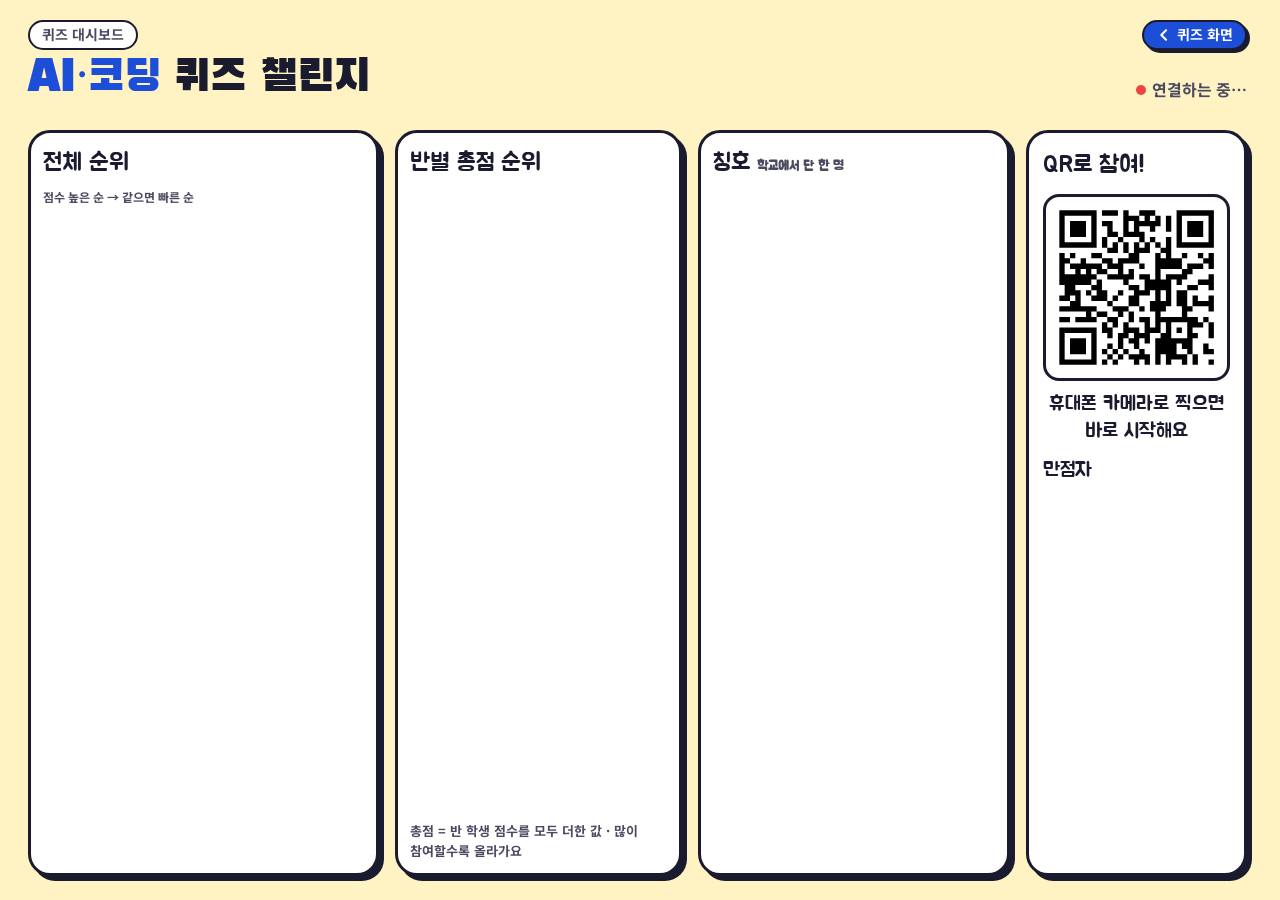
<file: dashboard.html>
<!doctype html>
<html lang="ko">
<head>
<meta charset="utf-8">
<meta name="viewport" content="width=device-width, initial-scale=1, viewport-fit=cover">
<title>퀴즈 대시보드</title>
<link rel="preconnect" href="https://fonts.googleapis.com">
<link rel="preconnect" href="https://fonts.gstatic.com" crossorigin>
<link rel="stylesheet" href="https://fonts.googleapis.com/css2?family=Black+Han+Sans&family=Jua&family=Noto+Sans+KR:wght@400;700;900&family=JetBrains+Mono:wght@500;700&display=swap">
<link rel="stylesheet" href="css/style.css?v=20261126b">
<style>
/* 휴대폰: 탭으로 하나씩 · 교실 TV(넓은 화면): 네 칸을 한 번에 */
main.dash { max-width: 560px; }
.dhead { display: flex; flex-direction: column; gap: 6px; }
.dtop { display: flex; align-items: center; justify-content: space-between; gap: 8px; }
.dtop #school { min-width: 0; white-space: nowrap; overflow: hidden; text-overflow: ellipsis; }
.dtitle { display: flex; align-items: flex-end; justify-content: space-between; gap: 4px 10px; flex-wrap: wrap; }
.dhead h1 { font-size: clamp(25px, 8vw, 32px); line-height: 1.1; white-space: nowrap; }
.dhead .sub { font-size: 12px; font-weight: 700; color: var(--sub); display: flex; align-items: center; gap: 6px; white-space: nowrap; }
.kpis.k4 { grid-template-columns: repeat(4, minmax(0, 1fr)); gap: 6px; }
.kpis.k4 .kpi { padding: 5px 6px 4px; text-align: center; min-width: 0; }
.kpis.k4 .k { font-size: 12px; white-space: nowrap; }
.kpis.k4 .v { font-size: clamp(18px, 6vw, 26px); white-space: nowrap; }
.kpis.k4 .v small { font-size: .62em; margin-left: 1px; }
.kl { display: none; }
/* 목록 줄이 칸 높이에 눌려 겹치지 않게 (넘치면 스크롤) */
.scroller > *, .cl-scroll > *, .pf-mini > *, .tlist > * { flex-shrink: 0; }
.tabs button { white-space: nowrap; }
/* 반별 순위 칸이 좁을 때(휴대폰, 작은 TV 화면): 막대를 아랫줄로 내려서 넓게 */
@media (max-width: 480px), (min-width: 1000px) and (max-width: 1599px) {
  .rk { grid-template-columns: 28px minmax(0, 1fr) auto !important; column-gap: 8px; row-gap: 3px; padding: 6px 4px; }
  .rk .no { grid-row: 1 / span 3; align-self: center; }
  .rk .lb { grid-column: 2; grid-row: 1; align-self: end; }
  .rk .val { display: contents; }
  .rk .val b { grid-column: 3; grid-row: 1; text-align: right; align-self: end; font-size: 19px; }
  .rk .track { grid-column: 2 / -1; grid-row: 2; height: 12px; }
  .rk .val small { grid-column: 2 / -1; grid-row: 3; text-align: left; }
}
@media (max-width: 480px) {
  .cl-scroll { gap: 2px; }
  .pf { grid-template-columns: 26px 54px minmax(0, 1fr) auto; gap: 6px; font-size: 15px; }
  .pf .id { font-size: 13px; }
  /* 칭호: 1줄 = 칭호 이름 + 주인, 2줄 = 설명 */
  .tt { grid-template-columns: 36px minmax(0, 1fr) auto; column-gap: 8px; row-gap: 0; align-items: baseline; }
  .tt > svg { grid-row: 1 / span 2; align-self: center; }
  .tt > div:not(.who) { display: contents; }
  .tt .tn { grid-column: 2; grid-row: 1; }
  .tt .who { grid-column: 3; grid-row: 1; font-size: 14px; }
  .tt .td { grid-column: 2 / -1; grid-row: 2; }
}
.panel { display: none; }
.panel.on { display: flex; }
.panel h2 { display: none; margin: 0; font-family: var(--round); font-weight: 400; font-size: 24px; }
.panel .scroller { max-height: max(260px, calc(100svh - 470px)); }
.cl-scroll { max-height: max(260px, calc(100svh - 470px)); overflow-y: auto; display: flex; flex-direction: column; gap: 6px; }
.qr-panel, .tv-only { display: none; }
.back { display: flex; text-decoration: none; }
.homelink { align-self: flex-end; }
.me-empty { font-size: 15px; font-weight: 700; color: var(--sub); }

@media (min-width: 1000px) {
  main.dash { max-width: none; height: 100svh; min-height: 0; padding: 20px 33px 24px 28px; gap: 14px; }
  .dhead { display: grid; grid-template-columns: minmax(0, 1fr) auto; grid-template-areas: "school home" "title sub"; align-items: end; gap: 4px 16px; }
  .dhead .dtop, .dhead .dtitle { display: contents; }
  #school { grid-area: school; justify-self: start; } .homelink { grid-area: home; justify-self: end; }
  .dhead h1 { grid-area: title; } .dhead .sub { grid-area: sub; justify-self: end; }
  .dhead h1 { font-size: 44px; }
  .dhead .sub { font-size: 16px; }
  .kl { display: inline; }
  .kpis.k4 .kpi { text-align: left; }
  .me, .tabs, .back { display: none !important; }
  /* 위 숫자 칸 4개와 아래 판 4개를 같은 칸 나누기로 맞춰요 (가장자리 줄이 위아래로 이어지게) */
  main.dash { --cols: minmax(0, 1.35fr) minmax(0, 1.1fr) minmax(0, 1.2fr) minmax(0, 0.85fr); }
  .kpis.k4 { grid-template-columns: var(--cols); gap: 16px; }
  .kpis.k4 .kpi { padding: 8px 18px; border-width: 3px; border-radius: 22px; box-shadow: 5px 5px 0 var(--ink); }
  .kpis.k4 .k { font-size: 15px; }
  .kpis.k4 .v { font-size: 40px; }
  .board { flex: 1; min-height: 0; display: grid; grid-template-columns: var(--cols); grid-template-rows: minmax(0, 1fr); gap: 16px; }
  .ar.mine { position: static; }
  .panel, .panel.on { display: flex; min-height: 0; overflow: hidden; }
  .panel h2 { display: block; }
  .panel .scroller, .cl-scroll { max-height: none; flex: 1; min-height: 0; overflow-y: auto; -webkit-mask-image: none; mask-image: none; }
  .scroller, .cl-scroll, .pf-mini { scrollbar-width: thin; scrollbar-color: var(--ink) transparent; }
  .qr-panel { display: flex; }
  .panel[data-panel="perfect"] { display: none !important; }
  .tv-only { display: block; }
  .ar { min-height: 46px; } .ar .who2 { font-size: 18px; } .ar .sc b { font-size: 22px; }
  .rk { font-size: 17px; grid-template-columns: 30px 104px minmax(0, 1fr) 92px; }
  .tt .tn { font-size: 20px; } .tt .who { font-size: 16px; }
}
.qr-box { background: #FFFFFF; border: 3px solid var(--ink); border-radius: 16px; padding: 12px; line-height: 0; align-self: center; }
.qr-box svg { width: 100%; height: auto; max-width: 260px; display: block; margin: 0 auto; }
.pf-mini { display: flex; flex-direction: column; gap: 4px; overflow-y: auto; overscroll-behavior: contain; flex: 1; min-height: 0; padding-right: 2px; }
.pf-mini .pf { grid-template-columns: 28px minmax(0, 1fr) auto; font-size: 15px; }
.pf-mini .pf .id { display: none; }
.pf-mini .pf > span:nth-child(3) { white-space: nowrap; overflow: hidden; text-overflow: ellipsis; }
</style>
</head>
<body>
<main class="dash" id="app">
  <div class="dhead">
    <div class="dtop">
      <span class="pill" id="school">퀴즈 대시보드</span>
      <a class="pill dashlink homelink" href="index.html" aria-label="퀴즈 시작 화면으로 돌아가기"><svg width="16" height="16" viewBox="0 0 24 24" aria-hidden="true"><path d="M15 5l-7 7 7 7" fill="none" stroke="currentColor" stroke-width="3.2" stroke-linecap="round" stroke-linejoin="round"/></svg>퀴즈 화면</a>
    </div>
    <div class="dtitle">
      <h1><span class="blue">AI·코딩</span> 퀴즈 챌린지</h1>
      <span class="sub"><span class="ldot"></span><span id="upd">연결하는 중…</span></span>
    </div>
  </div>
  <div class="card me" id="dMe" hidden></div>
  <div class="kpis k4" id="dKpi"></div>
  <div class="tabs" role="tablist">
    <button role="tab" data-tab="all" aria-selected="true">전체</button>
    <button role="tab" data-tab="class" aria-selected="false">반별</button>
    <button role="tab" data-tab="perfect" aria-selected="false" id="tabPerfect">만점</button>
    <button role="tab" data-tab="titles" aria-selected="false">칭호</button>
  </div>
  <div class="board">
    <section class="card stack panel on" data-panel="all" style="gap:6px;padding:12px">
      <h2>전체 순위</h2>
      <div class="lhead"><span>점수 높은 순 → 같으면 빠른 순</span><button class="findme" id="findMe" hidden>내 위치로</button></div>
      <div class="alist scroller" id="pAll"></div>
    </section>
    <section class="card stack panel" data-panel="class" style="gap:6px;padding:12px">
      <h2>반별 총점 순위</h2>
      <div class="cl-scroll" id="pClass"></div>
      <p class="note">총점 = 반 학생 점수를 모두 더한 값 · 많이 참여할수록 올라가요</p>
    </section>
    <section class="card stack panel" data-panel="titles" style="gap:6px;padding:12px">
      <h2>칭호 <small class="note">학교에서 단 한 명</small></h2>
      <div class="tlist scroller" id="pTitles"></div>
    </section>
    <section class="card stack panel" data-panel="perfect" style="gap:6px;padding:12px">
      <h2>만점자</h2>
      <div class="pf note" style="min-height:0"><span>순위</span><span>학번</span><span>이름</span><span>걸린 시간</span></div>
      <div class="plist scroller" id="pPerfect"></div>
    </section>
    <section class="card stack qr-panel" style="gap:10px;padding:14px;align-items:stretch">
      <h2 style="display:block;margin:0;font-family:var(--round);font-weight:400;font-size:24px">QR로 참여!</h2>
      <div class="qr-box" id="qr"></div>
      <p style="margin:0;text-align:center;font-family:var(--round);font-size:20px;line-height:1.35">휴대폰 카메라로 찍으면<br>바로 시작해요</p>
      <strong style="font-family:var(--round);font-weight:400;font-size:20px">만점자 <span id="pfCount"></span></strong>
      <div class="pf-mini" id="pfMini"></div>
    </section>
  </div>
  <a class="btn ghost wide back" href="index.html">퀴즈 화면으로 돌아가기</a>
</main>
<div id="layer"></div>

<script src="js/qrcode.js?v=20261126b"></script>
<script src="config.js?v=20261126b"></script>
<script src="js/common.js?v=20261126b"></script>
<script src="js/mock.js?v=20261126b"></script>
<script>
/* =====================================================================
   대시보드 (이름은 가운데 글자가 가려져서 나와요)
   - 휴대폰: 탭 · 내 순위 · 내 위치로
   - TV(가로 1000px 이상): 네 칸 + 참여 QR
   - 바뀐 게 있을 때만 다시 받아요 (TV 5초 · 휴대폰 10초마다 확인)
   ===================================================================== */
const sess = store.get('quiz_session');
const token = sess && sess.token;
const wide = () => matchMedia('(min-width: 1000px)').matches;
const mover = makeMover();
let ver = null, B = null, first = true, tab = 'all', holders = {}, lastTier, kpiOld = [];

if (DEMO) window.MockDB.simulate = true;   // 체험 모드: 새 참가자가 들어오는 것처럼

async function refresh() {
  try {
    const s = await rpc('quiz_stats', { p_token: token || null, p_ver: ver });
    document.getElementById('upd').textContent = new Date().toLocaleTimeString('ko-KR', { hour: '2-digit', minute: '2-digit', second: '2-digit' }) + ' 업데이트';
    if (s.same) return;
    ver = s.ver; B = buildBoard(s);
    paint(!first); first = false;
  } catch (e) { document.getElementById('upd').textContent = '연결이 잠깐 끊겼어요 · 다시 시도 중'; }
}

function paint(animate) {
  const st = B.settings;
  document.getElementById('school').textContent = st.school + (wide() ? ' · 실시간 대시보드' : ' · 실시간');
  // 내 카드 (이 휴대폰으로 푼 학생만)
  const $me = document.getElementById('dMe');
  if (B.me) {
    const me = B.me, t = TIERS[me.tier], mv = mover('me', me.rank), tch = lastTier !== undefined && lastTier !== me.tier; lastTier = me.tier;
    $me.hidden = false;
    $me.innerHTML = `${emblem(me.tier, 68, me.flawless)}
      <div class="stack" style="gap:2px;min-width:0;flex:1">
        <span class="big${mv ? ' bump' : ''}"><span class="nw">전체 ${me.rank}등</span> <small>/ ${B.n}명</small>${mv}</span>
        <span class="meline">${me.score}점 · <span class="${tch ? 'bump' : ''}" style="color:${t.c2}">${t.name}</span>${me.flawless ? ' <span class="flawmini">무결점</span>' : ''}</span>
        <span class="note">${fmtTime(me.time)} · 우리 반(${me.grade}-${me.cls}) ${B.myClass.rank}위</span>
      </div>`;
    document.getElementById('findMe').hidden = false;
  } else if (token) { $me.hidden = false; $me.innerHTML = '<span class="me-empty">퀴즈를 끝내면 여기에 내 순위가 나와요.</span>'; }
  // 숫자 칸
  // [이름(휴대폰에선 앞 단어 숨김), 숫자, 단위, 색]
  const kp = [['참가자', B.n, '명', ''], ['<span class="kl">전체 </span>평균', B.avg, '점', ''], ['만점자', B.perfect.length, '명', 'color:var(--coral)'], ['<span class="kl">지금 </span>푸는 중', B.playing, '명', 'color:var(--ai)']];
  document.getElementById('dKpi').innerHTML = kp.map(([k, v, u, s], i) => `<div class="kpi"><div class="k">${k}</div><div class="v${animate && kpiOld[i] !== v + u ? ' bump' : ''}" style="${s}">${v}<small>${u}</small></div></div>`).join('');
  kpiOld = kp.map(x => x[1] + x[2]);
  document.getElementById('tabPerfect').textContent = `만점 ${B.perfect.length}`;
  document.getElementById('pfCount').textContent = `${B.perfect.length}명`;

  // 전체 순위
  const tv = wide();
  const allRows = B.rows.map(p => {   // TV도 전부 보여 주고 칸 안에서 스크롤해요
    const k = p.mine ? 'me' : p.sid;
    return `<div class="ar${p.rank <= 3 ? ' r' + p.rank : ''}${p.mine ? ' mine' : ''}" data-key="a${k}"><span class="no${p.rank >= 100 ? ' n3' : ''}">${p.rank}</span>${mini(p.tier, p.flawless)}<span class="who2"><span class="id">${p.sid}</span> ${esc(p.mine && B.me.fullName ? B.me.fullName : p.name)}${p.mine ? `<span class="chip mechip">나</span>${mover('ame', p.rank)}` : ''}</span><span class="sc"><b>${p.score}</b><small>${fmtTime(p.time)}</small></span></div>`;
  }).join('') || '<p class="note">아직 참가자가 없어요. 첫 도전자가 되어 보세요!</p>';
  flip(document.getElementById('pAll'), allRows, animate);
  // 반별
  const max = B.classes.length ? B.classes[0].total : 1;
  flip(document.getElementById('pClass'), B.classes.map(c => `<div class="rk${c.rank === 1 ? ' top1' : ''}${c.mine ? ' mine' : ''}" data-key="c${c.key}"><span class="no${c.rank >= 100 ? ' n3' : ''}">${c.rank}</span><span class="lb">${c.grade}학년 ${c.cls}반${mover('c' + c.key, c.rank)}</span><div class="track"><span style="width:${c.total / max * 100}%"></span></div><span class="val"><b>${c.total.toLocaleString()}점</b><small>평균 ${c.avg} · ${c.n}명</small></span></div>`).join('') || '<p class="note">아직 기록이 없어요.</p>', animate);
  // 만점자
  const pf = B.perfect.map((p, i) => { const k = p.mine ? 'me' : p.sid; return `<div class="pf${i === 0 ? ' top1' : ''}${p.mine ? ' mine' : ''}" data-key="p${k}"><span class="no${i >= 99 ? ' n3' : ''}">${i + 1}</span><span class="id">${p.sid}</span><span>${esc(p.name)}${p.mine ? ' <span class="chip mechip">나</span>' : ''}${p.flawless ? ' <span class="flawmini">무결점</span>' : ''}${mover('p' + k, i + 1)}</span><span class="tm">${fmtTime(p.time)}</span></div>`; });
  flip(document.getElementById('pPerfect'), pf.join('') || '<p class="note">아직 만점자가 없어요.</p>', animate);
  flip(document.getElementById('pfMini'), pf.join('') || '<p class="note">첫 만점자를 기다려요!</p>', animate);
  // 칭호
  flip(document.getElementById('pTitles'), B.titles.map(x => {
    const h = x.holder, hk = h ? h.sid : '';
    const changed = animate && holders[x.id] !== undefined && holders[x.id] !== hk; holders[x.id] = hk;
    const who = h ? `<span class="id">${h.sid}</span> ${esc(h.mine && B.me.fullName ? B.me.fullName : h.name)}${h.mine ? ' <span class="chip mechip">나</span>' : ''}` : '<span class="note">아직 없음</span>';
    return `<div class="tt${h && h.mine ? ' mine' : ''}" data-key="t${x.id}">${titleIcon(x.id)}<div style="min-width:0"><div class="tn">${x.name}${changed ? ' <span class="mv up">NEW</span>' : ''}</div><div class="td">${x.text || '첫 주인공을 기다려요'}</div></div><div class="who${changed ? ' bump' : ''}">${who}</div></div>`;
  }).join(''), animate);
  if (!animate && B.me && tab === 'all') setTimeout(findMe, 80);
}
function findMe() {
  const box = document.getElementById('pAll'), el = box.querySelector('[data-key="ame"]');
  if (!el) return;
  // 내 줄은 화면에 붙어 다니는(sticky) 줄이라 지금 보이는 위치가 아니라 '원래 자리'를 계산해요: 바로 앞 줄의 아래쪽
  const prev = el.previousElementSibling, y = prev ? prev.offsetTop + prev.offsetHeight : 0;
  box.scrollTo({ top: Math.max(0, y - box.clientHeight / 2 + el.offsetHeight / 2), behavior: REDUCED ? 'auto' : 'smooth' });
}
document.querySelector('.tabs').addEventListener('click', e => {
  const b = e.target.closest('[data-tab]'); if (!b) return;
  tab = b.dataset.tab;
  document.querySelectorAll('.tabs button').forEach(x => x.setAttribute('aria-selected', String(x === b)));
  document.querySelectorAll('.panel').forEach(p => p.classList.toggle('on', p.dataset.panel === tab));
  const on = document.querySelector('.panel.on'); if (on && on.animate && !REDUCED) on.animate([{ opacity: 0, transform: 'translateY(6px)' }, { opacity: 1, transform: 'none' }], { duration: 220 });
  if (tab === 'all') setTimeout(findMe, 60);
});
document.getElementById('findMe').addEventListener('click', findMe);

// 참여 QR (TV용) : 이 대시보드와 같은 폴더의 퀴즈 주소
document.getElementById('qr').innerHTML = qrSvg(new URL('./', location.href).href);

// 주기적으로 확인 (화면이 보일 때만)
let timer = null;
function schedule() { clearTimeout(timer); timer = setTimeout(async () => { if (document.visibilityState === 'visible') await refresh(); schedule(); }, wide() ? 5000 : 10000); }
document.addEventListener('visibilitychange', () => { if (document.visibilityState === 'visible') refresh(); });
demoRibbon();
refresh().then(schedule);

/* 숨은 관리자 입구: 위쪽 학교 이름 배지를 2초 안에 5번 누르면 관리자 페이지로 가요. */
(() => { let taps = []; const el = document.getElementById('school'); if (!el) return;
  el.addEventListener('click', () => { const now = Date.now(); taps = taps.filter(t => now - t < 2000).concat(now); if (taps.length >= 5) { taps = []; location.href = 'admin.html'; } }); })();
</script>
</body>
</html>
</file>
<file: css/style.css>
/* AI·코딩 퀴즈 챌린지 · 공통 스타일 (퀴즈·대시보드·관리자) */
/* 휴대폰 한 화면 기준(스크롤 최소). 포스터와 같은 스티커 스타일 */
:root {
  --ground: #FFF3C4;
  --paper: #FFFFFF;
  --ink: #1B1B2F;
  --sub: #4A4A60;
  --sun: #FFD43B;
  --coral: #FF5A5F;
  --cream: #FFF8DC;
  --py: #15803D; --py-bg: #BBF7D0;
  --ai: #1D4ED8; --ai-bg: #BFDBFE;
  --eth: #6D28D9; --eth-bg: #DDD6FE;
  --ok: #15803D; --ok-bg: #DCFCE7;
  --bad: #B91C1C; --bad-bg: #FEE2E2;
  --pick: #1D4ED8; --pick-bg: #DBEAFE;
  --code-bg: #1B1B2F; --code-fg: #F3F4F6;
  --display: 'Black Han Sans', 'Noto Sans KR', sans-serif;
  --round: 'Jua', 'Noto Sans KR', sans-serif;
  --body: 'Noto Sans KR', 'Apple SD Gothic Neo', 'Malgun Gothic', sans-serif;
  --mono: 'JetBrains Mono', 'D2Coding', Consolas, monospace;
  color-scheme: light;
}
* { box-sizing: border-box; }
html, body { margin: 0; }
[hidden] { display: none !important; }
img { max-width: 100%; }
:root { padding-top: env(safe-area-inset-top, 0px); padding-bottom: env(safe-area-inset-bottom, 0px); }
body { background: var(--ground); color: var(--ink); font-family: var(--body); font-size: 17px; line-height: 1.55; word-break: keep-all; -webkit-tap-highlight-color: transparent; }
body::before { content: ""; position: fixed; inset: 0 0 auto; height: env(safe-area-inset-top, 0px); background: var(--ground); z-index: 10; }
main { max-width: 540px; margin: 0 auto; min-height: 100svh; display: flex; flex-direction: column; gap: 12px; padding-block: 14px 24px; padding-left: max(16px, env(safe-area-inset-left, 0px)); padding-right: calc(max(16px, env(safe-area-inset-right, 0px)) + 5px); }   /* 카드 그림자(오른쪽 5px)만큼 오른쪽을 더 띄워서 양쪽이 같아 보이게 */
button, select { font: inherit; color: inherit; cursor: pointer; }
a.btn { color: var(--ink); cursor: pointer; font-family: var(--round); }   /* 링크 버튼도 .btn 글꼴(Jua)을 그대로 써요 */
button:focus-visible, input:focus-visible, select:focus-visible, a:focus-visible { outline: 3px solid var(--pick); outline-offset: 3px; }
.card { background: var(--paper); border: 3px solid var(--ink); border-radius: 22px; box-shadow: 5px 5px 0 var(--ink); padding: 18px 16px; }
.stack { display: flex; flex-direction: column; gap: 14px; }
.center { margin-block: auto; }
.pill { align-self: flex-start; font-size: 14px; font-weight: 700; color: var(--sub); background: var(--paper); border: 2px solid var(--ink); border-radius: 999px; padding: 2px 12px; }
h1 { margin: 0; font-family: var(--display); font-weight: 400; font-size: clamp(44px, 13vw, 60px); line-height: 1.05; text-wrap: balance; }
h1 .blue, .blue { color: var(--ai); }
h1 .tag { display: inline-block; background: var(--paper); border: 3px solid var(--ink); border-radius: 14px; line-height: .85; padding: .27em .19em .07em .2em; /* Black Han Sans는 글자가 위로 붙어 그려져서 위 여백을 더 줘요 */ box-shadow: 4px 4px 0 var(--ink); transform: rotate(-2deg); margin-top: 4px; }
.hero { display: flex; align-items: flex-end; gap: 8px; }
.hero h1 { flex: 1; min-width: 0; }
.hero img { flex: none; width: 34%; max-width: 160px; height: auto; margin-bottom: -6px; }
.lead { margin: 0; font-family: var(--round); font-size: 20px; line-height: 1.4; }
.btn { display: inline-flex; align-items: center; justify-content: center; gap: 8px; min-height: 56px; padding: 0 14px; border: 3px solid var(--ink); border-radius: 16px; background: var(--sun); font-family: var(--round); font-size: 21px; text-decoration: none; white-space: nowrap; box-shadow: 4px 4px 0 var(--ink); transition: transform .08s, box-shadow .08s; }
.btn:active { transform: translate(3px, 3px); box-shadow: 1px 1px 0 var(--ink); }
.btn.ghost { background: var(--paper); font-size: 18px; }
.btn.blue { background: #7DD3FC; color: var(--ink); }
.btn.small { min-height: 48px; font-size: 17px; }
.btn.wide { width: 100%; }
.btn[disabled] { opacity: .6; }
.btn-row { display: grid; grid-template-columns: repeat(2, minmax(0, 1fr)); gap: 10px; }
.btn-row .btn { padding: 0 6px; font-size: 19px; }
.stages { display: grid; grid-template-columns: repeat(3, minmax(0, 1fr)); gap: 8px; }
.stages div { border: 2px solid var(--ink); border-radius: 12px; padding: 6px 4px; text-align: center; font-family: var(--round); font-size: 17px; line-height: 1.25; }
.stages small { display: block; font-family: var(--body); font-size: 12px; font-weight: 700; }
.chip { flex: none; font-family: var(--round); font-size: 15px; padding: 2px 10px; border: 2px solid var(--ink); border-radius: 999px; }
.a-파이썬 { background: var(--py-bg); color: var(--py); } .a-AI { background: var(--ai-bg); color: var(--ai); } .a-정보윤리 { background: var(--eth-bg); color: var(--eth); }
.rules { display: grid; grid-template-columns: repeat(3, minmax(0, 1fr)); gap: 8px; }
.rules div { background: var(--cream); border: 2px solid var(--ink); border-radius: 12px; padding: 6px; text-align: center; font-size: 13px; font-weight: 700; line-height: 1.3; }
.rules b { display: block; font-family: var(--display); font-weight: 400; font-size: 22px; }
/* 등급표: 옆으로 끄는 대신 5칸 × 2줄 */
.tiers { display: grid; grid-template-columns: repeat(5, minmax(0, 1fr)); gap: 6px 4px; }
.tiers .lv { display: flex; flex-direction: column; align-items: center; text-align: center; font-size: 12px; font-weight: 900; line-height: 1.2; border-radius: 12px; padding: 4px 0; }
.tiers .lv small { font-size: 11px; font-weight: 700; color: var(--sub); }
.tiers .lv .nm { word-break: keep-all; }
.ftitle { font-family: var(--display); font-weight: 400; font-size: 26px; line-height: 1.2; }
.sel { width: 100%; min-height: 52px; border: 3px solid var(--ink); border-radius: 12px; background: var(--paper); color: var(--ink); font: 700 19px var(--body); padding: 0 10px; }
.dash-head { display: flex; justify-content: space-between; align-items: center; gap: 8px; }
.live-btn { min-height: 36px; border: 2px solid var(--ink); border-radius: 999px; background: var(--paper); font-weight: 900; font-size: 14px; padding: 0 12px; display: inline-flex; align-items: center; gap: 6px; }
.ldot { width: 10px; height: 10px; border-radius: 50%; background: #EF4444; animation: blink 1.2s infinite; }
@keyframes blink { 50% { opacity: .25; } }
.mv { display: inline-block; font-size: 12px; font-weight: 900; padding: 0 5px; border-radius: 6px; margin-left: 4px; vertical-align: middle; }
.mv.up { background: var(--ok-bg); color: var(--ok); }
.mv.down { background: var(--bad-bg); color: var(--bad); }
.bump { display: inline-block; animation: pop .5s ease-out; }
.rk .lb { white-space: nowrap; }
/* --- 다듬기 --- */
.btn, .opt, .side, .blk, .tok, .bucket, .tabs button, .hint-btn, .line { transition: transform .1s, box-shadow .1s, background-color .18s, color .18s; }
.opt:active, .side:active, .blk:active, .tok:active, .bucket:active, .line:active { transform: scale(.98); }
@media (hover: hover) { .btn:hover { filter: brightness(1.03); } .opt:hover:not([aria-pressed="true"]) { background: var(--cream); } }
.dock.sheet { animation: sheetUp .34s cubic-bezier(.2,.8,.2,1); }
@keyframes sheetUp { from { transform: translateY(100%); } to { transform: none; } }
.modal { animation: fadeIn .18s ease-out; }
.modal > .card { animation: rise .28s cubic-bezier(.2,.8,.2,1); }
@keyframes fadeIn { from { opacity: 0; } }
@keyframes rise { from { opacity: 0; transform: translateY(18px) scale(.97); } }
.cf { position: fixed; z-index: 40; width: 9px; height: 13px; border-radius: 2px; pointer-events: none; }
.dots { display: flex; gap: 3px; }
.dots span { flex: 1; height: 7px; border-radius: 4px; background: #E9E1BC; }
.dots span:nth-child(5n):not(:last-child) { margin-right: 5px; }
.dots span.o { background: #22C55E; } .dots span.x { background: var(--coral); }
.dots span.cur { background: var(--ink); }
.stline { display: grid; grid-template-columns: repeat(3, minmax(0, 1fr)); gap: 8px; }
.st { border: 2px solid var(--ink); border-left-width: 7px; border-radius: 10px; padding: 4px 8px; font-weight: 700; font-size: 15px; background: var(--paper); white-space: nowrap; }
.st b { font-family: var(--display); font-weight: 400; font-size: 18px; margin-left: 2px; }
.achs { display: flex; flex-direction: column; gap: 6px; width: 100%; border: 2px dashed var(--ink); border-radius: 14px; background: var(--cream); padding: 8px 10px; text-align: left; }
.achs-h { display: flex; align-items: baseline; gap: 6px; font-size: 15px; font-weight: 700; }
.achs-h b { font-family: var(--round); font-weight: 400; font-size: 18px; }
.achs-h .more { margin-left: auto; font-size: 12px; color: var(--ai); text-decoration: underline; }
.achs-row { display: flex; flex-wrap: wrap; justify-content: space-between; gap: 4px 2px; }
@media (max-width: 360px) { .achs-row { justify-content: center; } .achs-row svg { width: 26px; height: 26px; } .st { font-size: 13px; padding: 4px 5px; } .st b { font-size: 15px; } .tierbox .tsub { font-size: 16px; } }
.ach { line-height: 0; animation: pop .4s ease-out backwards; }
.ach.off svg { filter: grayscale(1); opacity: .3; }
.achrow { display: grid; grid-template-columns: 36px minmax(0, 1fr) auto; gap: 10px; align-items: center; padding: 6px 8px; border-radius: 12px; border: 2px solid transparent; }
.achrow:not(.got) svg { filter: grayscale(1); opacity: .35; }
.achrow.got { background: var(--cream); border-color: var(--ink); }
.achrow .ok { font-size: 13px; font-weight: 900; color: var(--sub); }
.achrow.got .ok { color: var(--ok); }
.meline { font-weight: 700; font-size: 17px; }
.me .big { font-size: clamp(22px, 7.2vw, 30px); }
.me .big .nw, .me .big small, .me .big .mv { white-space: nowrap; }   /* '전체 N등'은 붙여 두고, 넘치면 '/ N명'만 다음 줄로 */
.me .big .mv { font-size: 13px; }
.tlist.scroller, .plist.scroller { -webkit-mask-image: linear-gradient(#000 82%, transparent); mask-image: linear-gradient(#000 82%, transparent); padding-bottom: 28px; }
.scroller { max-height: max(220px, calc(100svh - 512px)); overflow-y: auto; overscroll-behavior: contain; position: relative; display: flex; flex-direction: column; gap: 4px; padding-right: 2px; }
.tlist.scroller { gap: 6px; }
.lhead { display: flex; justify-content: space-between; align-items: center; gap: 8px; font-size: 12px; font-weight: 700; color: var(--sub); }
.findme { min-height: 32px; border: 2px solid var(--ink); border-radius: 999px; background: var(--sun); font-weight: 900; font-size: 13px; padding: 0 12px; }
.ar { display: grid; grid-template-columns: 30px 28px minmax(0, 1fr) auto; gap: 8px; align-items: center; min-height: 42px; padding: 2px 6px; border-radius: 10px; }
.ar .who2 { font-weight: 700; font-size: 15px; white-space: nowrap; overflow: hidden; text-overflow: ellipsis; }
.ar .sc { text-align: right; line-height: 1.1; }
.ar .sc b { font-family: var(--display); font-weight: 400; font-size: 18px; }
.ar .sc small { display: block; font-size: 11px; color: var(--sub); font-weight: 700; }
.ar.r1 .no { background: #FFD43B; } .ar.r2 .no { background: #E2E8F0; } .ar.r3 .no { background: #F2C29B; }
.ar.mine { background: var(--cream); outline: 2px solid var(--ink); position: sticky; top: 0; bottom: 0; z-index: 1; }
.mechip { font-size: 11px; padding: 0 6px; margin-left: 4px; background: var(--sun); }
.tabs button { font-size: 16px; padding: 0 2px; }
.tabs button + button { border-left: 3px solid var(--ink); }
.pic { position: relative; align-self: center; width: fit-content; max-width: 100%; border: 3px solid var(--ink); border-radius: 14px; background: var(--cream); overflow: hidden; line-height: 0; }
.pic img { display: block; max-width: 100%; max-height: 42svh; width: auto; height: auto; -webkit-user-select: none; user-select: none; }
.pic.spot { cursor: pointer; touch-action: manipulation; }
.tapmark { position: absolute; width: 46px; height: 46px; margin: -23px 0 0 -23px; border: 5px solid var(--pick); box-shadow: 0 0 0 3px #FFFFFF; border-radius: 50%; background: rgba(29, 78, 216, .2); pointer-events: none; }
.tapmark.ok { border-color: #16A34A; background: rgba(34, 197, 94, .25); }
.tapmark.no { border-color: var(--coral); background: rgba(255, 90, 95, .25); }
.spotbox { position: absolute; border: 4px dashed #16A34A; border-radius: 12px; background: rgba(34, 197, 94, .15); pointer-events: none; }
.pics { display: grid; grid-template-columns: repeat(2, minmax(0, 1fr)); gap: 10px; }
.opt.pk { flex-direction: column; padding: 6px; gap: 4px; font-family: var(--display); font-size: 26px; }
.opt.pk img { width: 100%; aspect-ratio: 1; object-fit: cover; border-radius: 8px; }
.flaw { align-self: flex-start; font-family: var(--round); font-size: 15px; background: #FFD43B; border: 2px solid var(--ink); border-radius: 999px; padding: 0 10px; }
.flawmini { display: inline-block; font-size: 11px; font-weight: 900; background: #FFD43B; border: 1.5px solid var(--ink); border-radius: 999px; padding: 0 6px; vertical-align: middle; }
.mytitles { display: flex; flex-wrap: wrap; gap: 6px; justify-content: center; }
.tchip { display: inline-flex; align-items: center; gap: 6px; font-family: var(--round); font-size: 16px; background: var(--paper); border: 2px solid var(--ink); border-radius: 999px; padding: 2px 12px 2px 4px; }
.tt { display: grid; grid-template-columns: 40px minmax(0, 1fr) auto; gap: 10px; align-items: center; padding: 4px; border-radius: 12px; }
.tt .tn { font-family: var(--round); font-size: 19px; line-height: 1.2; }
.tt .td { font-size: 12px; font-weight: 700; color: var(--sub); }
.tt .who { text-align: right; font-weight: 900; font-size: 15px; white-space: nowrap; }
.tt.mine { background: var(--cream); outline: 2px solid var(--ink); }
.who .id, .pf .id { font-family: var(--mono); font-size: 13px; color: var(--sub); }
.tiers .lv.on { background: var(--sun); outline: 2px solid var(--ink); }
.note { margin: 0; font-size: 13px; color: var(--sub); font-weight: 700; }
.field { display: grid; grid-template-columns: 64px minmax(0, 1fr); align-items: center; gap: 10px; font-weight: 900; }
.field select, .field input { width: 100%; min-height: 52px; border: 3px solid var(--ink); border-radius: 12px; background: var(--paper); color: var(--ink); font: 700 19px var(--body); padding: 0 12px; }
.three { display: grid; grid-template-columns: repeat(3, minmax(0, 1fr)); gap: 8px; }

/* 문제 화면 */
.hud { position: sticky; top: env(safe-area-inset-top, 0px); z-index: 5; background: var(--ground); padding-block: 2px 8px; display: flex; flex-direction: column; gap: 8px; }
.hud-row { display: flex; align-items: center; gap: 8px; }
.qno { font-family: var(--display); font-size: 28px; line-height: 1; white-space: nowrap; }
.qno small { font-family: var(--body); font-size: 15px; color: var(--sub); font-weight: 700; margin-left: 2px; }
.score-pill { margin-left: auto; white-space: nowrap; font-family: var(--round); font-size: 18px; background: var(--paper); border: 2px solid var(--ink); border-radius: 999px; padding: 2px 12px; font-variant-numeric: tabular-nums; }
.score-pill b { font-family: var(--display); font-weight: 400; font-size: 22px; }
.timer { flex: none; min-width: 60px; text-align: center; font-family: var(--display); font-size: 24px; line-height: 1; background: var(--paper); border: 3px solid var(--ink); border-radius: 999px; padding: 6px 10px; font-variant-numeric: tabular-nums; }
.timer.warn { background: var(--coral); color: #FFFFFF; animation: beat 1s infinite; }
.timer.stop { background: var(--cream); color: var(--sub); }
@keyframes beat { 50% { transform: scale(1.1); } }
.tbar-row { display: flex; align-items: center; gap: 8px; }
.tbar { flex: 1; height: 14px; border: 2px solid var(--ink); border-radius: 999px; background: var(--paper); overflow: hidden; }
.tbar span { display: block; height: 100%; background: #22C55E; transition: width .2s linear, background .3s; }
.combo { flex: none; white-space: nowrap; font-family: var(--round); font-size: 16px; background: var(--coral); color: #FFFFFF; border: 2px solid var(--ink); border-radius: 999px; padding: 1px 10px; }
.meta { display: flex; align-items: center; gap: 8px; flex-wrap: wrap; }
.stars { font-size: 20px; letter-spacing: 1px; color: #E8A400; }
.stars .off { color: #D8D2B8; }
.kind { font-size: 14px; font-weight: 900; color: var(--sub); }
.qtext { margin: 0; font-size: 22px; font-weight: 900; line-height: 1.45; text-wrap: pretty; }
pre.code { margin: 0; background: var(--code-bg); color: var(--code-fg); border-radius: 12px; padding: 12px 14px; font: 500 17px/1.75 var(--mono); white-space: pre; overflow-x: auto; }
.help { margin: 0; font-size: 15px; color: var(--sub); font-weight: 700; }
.hint-btn { align-self: flex-start; min-height: 44px; padding: 0 14px; border: 2px dashed var(--ink); border-radius: 12px; background: var(--cream); font-family: var(--round); font-size: 17px; }
.hint { background: #FFF1A8; border: 2px solid var(--ink); border-radius: 12px; padding: 10px 14px; font-size: 17px; font-weight: 700; }
.hint::before { content: "힌트 · "; font-family: var(--round); font-weight: 400; color: #A16207; }

.opts { display: grid; gap: 10px; }
.opts.ox { grid-template-columns: repeat(2, minmax(0, 1fr)); }
.opt { min-height: 58px; text-align: left; padding: 10px 14px; border: 3px solid var(--ink); border-radius: 14px; background: var(--paper); font-size: 19px; font-weight: 700; line-height: 1.35; display: flex; gap: 12px; align-items: center; }
.opts.ox .opt { justify-content: center; font-family: var(--display); font-size: 54px; min-height: 104px; }
.opt .box { flex: none; width: 24px; height: 24px; border: 3px solid var(--ink); border-radius: 6px; background: var(--paper); }
.opt .box.round { border-radius: 50%; }
.opt[aria-pressed="true"] { background: var(--pick-bg); color: var(--pick); box-shadow: 3px 3px 0 var(--pick); }
.opt[aria-pressed="true"] .box { background: var(--pick); }
.is-ok { background: var(--ok-bg) !important; color: var(--ok) !important; box-shadow: none !important; }
.is-bad { background: var(--bad-bg) !important; color: var(--bad) !important; box-shadow: none !important; }
.locked .pic, .locked .opt, .locked .blk, .locked .tok, .locked .blank, .locked .side, .locked .line, .locked .bucket { pointer-events: none; }

input.answer { width: 100%; font: 700 24px var(--mono); padding: 12px 16px; border: 3px solid var(--ink); border-radius: 14px; background: var(--paper); color: var(--ink); }

.blank { display: inline-block; min-width: 70px; padding: 0 10px; margin: 0 2px; border: 2px dashed var(--sun); border-radius: 8px; background: #2B2B45; color: var(--sun); font: 700 17px/1.7 var(--mono); text-align: center; vertical-align: baseline; }
.blank.filled { border-style: solid; background: var(--sun); color: var(--ink); }
.toks { display: flex; flex-wrap: wrap; gap: 10px; }
.tok { min-height: 50px; min-width: 64px; padding: 6px 16px; border: 3px solid var(--ink); border-radius: 12px; background: var(--paper); font: 700 18px var(--mono); box-shadow: 3px 3px 0 var(--ink); }
.tok.word { font-family: var(--body); }
.tok[disabled] { opacity: .3; box-shadow: none; }

.slot { min-height: 64px; border: 3px dashed var(--ink); border-radius: 14px; padding: 8px; display: flex; flex-direction: column; gap: 6px; background: var(--cream); }
.slot .ph { text-align: center; padding: 10px 0; font-size: 15px; color: var(--sub); }
.blk { min-height: 50px; text-align: left; padding: 8px 12px; border: 3px solid var(--ink); border-radius: 10px; background: var(--paper); font: 700 17px var(--mono); white-space: pre; overflow-x: auto; }
.blk.text { font-family: var(--body); white-space: normal; }
.slot .blk { background: var(--pick-bg); }
.slot .blk b { color: var(--pick); margin-right: 8px; }
.pool { display: flex; flex-direction: column; gap: 8px; }

/* 짝 맞추기: 모든 칸 같은 크기, 왼쪽·오른쪽 한 줄씩 */
.match { display: grid; grid-template-columns: repeat(2, minmax(0, 1fr)); grid-auto-rows: 1fr; gap: 10px 12px; }
.side { width: 100%; height: 100%; min-height: 60px; text-align: left; padding: 8px 10px; border: 3px solid var(--ink); border-radius: 14px; background: var(--paper); font-size: 16px; font-weight: 700; line-height: 1.3; display: flex; gap: 8px; align-items: center; }
.side.code { font-family: var(--mono); }
.side > span:last-child { min-width: 0; overflow-wrap: anywhere; }
.side .dot { flex: none; width: 28px; height: 28px; border-radius: 50%; border: 2px solid var(--ink); background: var(--paper); font: 900 14px var(--body); display: grid; place-items: center; }
.side.active { background: var(--sun); }

.lines { border-radius: 12px; overflow: hidden; border: 3px solid var(--ink); }
.line { width: 100%; display: flex; gap: 12px; align-items: center; text-align: left; min-height: 52px; padding: 8px 12px; border: none; border-bottom: 1px solid #3A3A55; background: var(--code-bg); color: var(--code-fg); font: 500 17px var(--mono); white-space: pre; overflow-x: auto; }
.line:last-child { border-bottom: none; }
.line .ln { flex: none; color: #8C8CA8; width: 18px; text-align: right; }
.line.plain { font-family: var(--body); white-space: normal; }
.line[aria-pressed="true"] { background: #3A2E00; color: var(--sun); outline: 3px solid var(--sun); outline-offset: -3px; }
.line.is-ok { outline: 3px solid #4ADE80; outline-offset: -3px; }
.line.is-bad { outline: 3px solid #F87171; outline-offset: -3px; }

/* 분류하기: 한 줄에 항목 + 버튼 2개 */
.sorts { display: flex; flex-direction: column; gap: 8px; }
.sitem { border: 3px solid var(--ink); border-radius: 12px; background: var(--paper); padding: 6px 8px 6px 12px; display: grid; grid-template-columns: minmax(0, 1fr) auto; gap: 8px; align-items: center; }
.sitem > span { font-weight: 700; font-size: 16px; line-height: 1.3; }
.sitem .two { display: flex; gap: 6px; }
.bucket { min-height: 44px; min-width: 70px; padding: 0 8px; border: 2px solid var(--ink); border-radius: 10px; background: var(--paper); font-family: var(--round); font-size: 16px; white-space: nowrap; }
.bucket[aria-pressed="true"] { background: var(--pick); color: #FFFFFF; }

/* 아래 고정 버튼 · 정답 해설 시트 */
.dock { position: fixed; left: 0; right: 0; bottom: 0; z-index: 8; background: var(--ground); border-top: 3px solid var(--ink); padding: 10px max(16px, env(safe-area-inset-right, 0px)) calc(12px + env(safe-area-inset-bottom, 0px)) max(16px, env(safe-area-inset-left, 0px)); }
.dock-in { max-width: 540px; margin: 0 auto; display: flex; flex-direction: column; gap: 8px; }
.dock.sheet { border-radius: 22px 22px 0 0; box-shadow: 0 -4px 0 var(--ink); max-height: 62svh; overflow-y: auto; }
.dock.good { background: var(--ok-bg); }
.dock.badf { background: var(--bad-bg); }
.dock .big { font-family: var(--display); font-size: 30px; line-height: 1.1; }
.dock.good .big { color: var(--ok); }
.dock.badf .big { color: var(--bad); }
.dock .ans { font-weight: 900; white-space: pre-line; }
.dock .why { font-size: 16px; }
.err { color: var(--bad); font-weight: 700; font-size: 16px; margin: 0; text-align: center; }

.intro { text-align: center; padding: 44px 18px; }
.intro .step { font-family: var(--round); font-size: 20px; color: var(--sub); }
.intro .name { font-family: var(--display); font-size: 66px; line-height: 1.05; margin: 6px 0; }

/* 결과 */
.tierbox { display: flex; align-items: center; gap: 12px; }
.tierbox .emb { flex: none; border: none; background: none; padding: 0; line-height: 0; }
.tierbox .tname { font-family: var(--display); font-size: 36px; line-height: 1.1; }
.tierbox .tsub { font-family: var(--round); font-size: 18px; line-height: 1.35; }
.tierbox .tsub b { font-family: var(--display); font-weight: 400; font-size: 22px; }
.linkbtn { align-self: flex-start; border: none; background: none; padding: 0; font-size: 14px; font-weight: 900; color: var(--ai); text-decoration: underline; min-height: 28px; }
.scorerow { display: flex; align-items: center; justify-content: center; gap: 16px; }
.score { font-family: var(--display); font-size: 92px; line-height: 1; font-variant-numeric: tabular-nums; }
.score small { font-size: 30px; }
.scorerow .side-stats { font-family: var(--round); font-size: 18px; line-height: 1.5; }
.next { text-align: center; font-family: var(--round); font-size: 18px; background: var(--cream); border: 2px dashed var(--ink); border-radius: 12px; padding: 6px 10px; }
.areas { display: flex; flex-direction: column; gap: 6px; }
.area { display: grid; grid-template-columns: 74px minmax(0, 1fr) 40px; gap: 8px; align-items: center; font-weight: 700; font-size: 16px; }
.area .track { height: 14px; border: 2px solid var(--ink); border-radius: 999px; background: var(--paper); overflow: hidden; }
.area .fill { height: 100%; }
.rv { border: 2px solid var(--ink); border-radius: 12px; padding: 8px 12px; background: var(--paper); display: grid; grid-template-columns: 26px minmax(0, 1fr); gap: 8px; font-size: 15px; }
.rv .mk { font-family: var(--display); font-size: 22px; line-height: 1.2; }
.rv .mk.o { color: var(--ok); } .rv .mk.x { color: var(--bad); }
.rv .t { font-weight: 700; }
.rv .s { color: var(--sub); font-size: 13px; }

/* 대시보드 */
.me { display: flex; align-items: center; gap: 12px; }
.me .big { font-family: var(--display); font-size: 36px; line-height: 1.05; }
.me .big small { font-family: var(--body); font-size: 15px; font-weight: 700; color: var(--sub); }
.kpis { display: grid; grid-template-columns: repeat(3, minmax(0, 1fr)); gap: 8px; }
.kpi { background: var(--paper); border: 2px solid var(--ink); border-radius: 14px; padding: 6px 10px; }
.kpi .k { font-size: 12px; font-weight: 700; color: var(--sub); }
.kpi .v { font-family: var(--display); font-size: 24px; line-height: 1.2; }
.tabs { display: grid; grid-template-columns: repeat(4, minmax(0, 1fr)); border: 3px solid var(--ink); border-radius: 14px; overflow: hidden; }
.tabs button { min-height: 46px; border: none; background: var(--paper); font-family: var(--round); font-size: 18px; }
.tabs button + button { border-left: 3px solid var(--ink); }
.tabs button[aria-selected="true"] { background: var(--sun); }
.rk { display: grid; grid-template-columns: 30px 104px minmax(0, 1fr) 86px; gap: 8px; align-items: center; font-size: 16px; font-weight: 700; min-height: 36px; }
.no.n3 { font-size: 11px; letter-spacing: -.5px; }
.no { width: 28px; height: 28px; border: 2px solid var(--ink); border-radius: 50%; display: grid; place-items: center; font-family: var(--display); font-weight: 400; font-size: 15px; background: var(--paper); }
.rk .track { height: 16px; border: 2px solid var(--ink); border-radius: 999px; background: var(--cream); overflow: hidden; }
.rk .track span { display: block; height: 100%; background: #7DD3FC; }
.rk .val { text-align: right; line-height: 1.15; }
.rk .val b { font-family: var(--display); font-weight: 400; font-size: 17px; }
.rk .val small { display: block; font-size: 11px; color: var(--sub); }
.rk.mine, .pf.mine { background: var(--cream); border-radius: 10px; outline: 2px solid var(--ink); }
/* '나'·'우리 반' 줄 테두리를 안쪽에 그려서, 스크롤 칸 가장자리에서 잘리지 않게 */
.ar.mine, .rk.mine, .pf.mine, .tt.mine { outline-offset: -2px; }
.top1 .no, .rk.top1 .track span { background: var(--sun); }
.pf { display: grid; grid-template-columns: 30px 62px minmax(0, 1fr) auto; gap: 8px; align-items: center; font-size: 16px; font-weight: 700; min-height: 40px; padding: 0 4px; }
.pf .id { font-family: var(--mono); font-size: 15px; color: var(--sub); }
.pf .tm { font-family: var(--display); font-weight: 400; font-size: 18px; }
.plist { display: flex; flex-direction: column; gap: 4px; max-height: 42svh; overflow-y: auto; }

.modal { position: fixed; inset: 0; z-index: 20; background: rgba(27, 27, 47, .6); display: flex; align-items: center; justify-content: center; padding: max(16px, env(safe-area-inset-top, 0px)) max(16px, env(safe-area-inset-right, 0px)) max(16px, env(safe-area-inset-bottom, 0px)) max(16px, env(safe-area-inset-left, 0px)); }
.modal .card { max-width: 440px; width: 100%; max-height: 100%; overflow-y: auto; }
.modal img.shot { width: 100%; max-height: 58svh; object-fit: contain; border: 2px solid var(--ink); border-radius: 12px; display: block; background: var(--ground); }
.toast { position: fixed; left: 50%; bottom: calc(20px + env(safe-area-inset-bottom, 0px)); transform: translateX(-50%); z-index: 30; background: var(--ink); color: #FFFFFF; font-weight: 700; border-radius: 999px; padding: 10px 18px; max-width: calc(100% - 32px); text-align: center; }

.pop { animation: pop .35s ease-out; }
@keyframes pop { 0% { transform: scale(.85); } 70% { transform: scale(1.04); } 100% { transform: scale(1); } }
@media (prefers-reduced-motion: reduce) { .pop, .timer.warn { animation: none; } .btn, .tbar span { transition: none; } }

/* --- 체험 모드 띠 · 불러오는 중 --- */
.demo-ribbon { position: fixed; z-index: 50; right: max(8px, env(safe-area-inset-right, 0px)); bottom: calc(8px + env(safe-area-inset-bottom, 0px)); background: var(--ink); color: #FFE36E; font-size: 12px; font-weight: 900; border-radius: 999px; padding: 4px 10px; pointer-events: none; opacity: .85; }
.loading { margin: auto; text-align: center; font-family: var(--round); font-size: 20px; color: var(--sub); }
.loading::before { content: ""; display: block; width: 44px; height: 44px; margin: 0 auto 12px; border: 5px solid var(--cream); border-top-color: var(--ink); border-radius: 50%; animation: spin .8s linear infinite; }
@keyframes spin { to { transform: rotate(360deg); } }
.btn.busy { opacity: .7; pointer-events: none; }

/* 직접 입력 문제 · 휴대폰 키보드가 올라왔을 때 (body.kb) */
.ansrow { display: flex; gap: 8px; align-items: stretch; }
.ansrow input.answer { flex: 1; min-width: 0; }
.kbgo { display: none; flex: none; min-height: 0; padding: 0 18px; box-shadow: 3px 3px 0 var(--ink); }
body.kb .kbgo { display: inline-flex; }
body.kb #dock { display: none; }
body.kb #app { padding-bottom: 20px !important; gap: 8px; }
body.kb .center { margin-block: 0; }
body.kb .hud { gap: 5px; padding-bottom: 5px; }
body.kb .hud .dots { display: none; }
body.kb .card { padding-block: 12px; }
body.kb .hint-btn { min-height: 36px; font-size: 15px; order: 1; }   /* 키보드가 올라와도 힌트는 볼 수 있게 (작게) */
body.kb .card > .help, body.kb .card > .ansrow { order: 2; }   /* 힌트를 입력칸 위로 올려서 키보드에 안 가려지게 */
body.kb .demo-ribbon { display: none; }

/* 그림 문제: 크게 보기 */
.zoombtn { align-self: center; display: inline-flex; align-items: center; gap: 6px; font-family: var(--round); font-size: 18px; color: var(--ink); background: #FFFFFF; border: 2.5px solid var(--ink); border-radius: 999px; padding: 6px 16px; box-shadow: 3px 3px 0 var(--ink); cursor: pointer; }
.zoombtn svg { flex: none; }
.modal .card.zoomcard { max-width: 760px; }
.zoomwrap { max-height: 64svh; overflow: auto; border: 3px solid var(--ink); border-radius: 14px; background: var(--cream); -webkit-overflow-scrolling: touch; }
.zoomwrap img { display: block; width: 100%; height: auto; max-width: none; -webkit-user-select: none; user-select: none; }
.zoomwrap img + img { border-top: 3px solid var(--ink); }
.zoomlv { display: grid; grid-template-columns: repeat(3, minmax(0, 1fr)); gap: 8px; }
.zoomlv button { font-family: var(--round); font-size: 18px; padding: 8px 0; border: 2.5px solid var(--ink); border-radius: 12px; background: #FFFFFF; color: var(--ink); cursor: pointer; }
.zoomlv button[aria-pressed="true"] { background: var(--pick); color: #FFFFFF; }

/* 시작 화면: 도전 없이 대시보드로 */
.toprow { display: flex; align-items: center; justify-content: space-between; gap: 8px; flex-wrap: wrap; }
.pill.dashlink { display: inline-flex; align-items: center; gap: 5px; color: #FFFFFF; background: var(--ai); text-decoration: none; box-shadow: 3px 3px 0 var(--ink); white-space: nowrap; }
</file>
